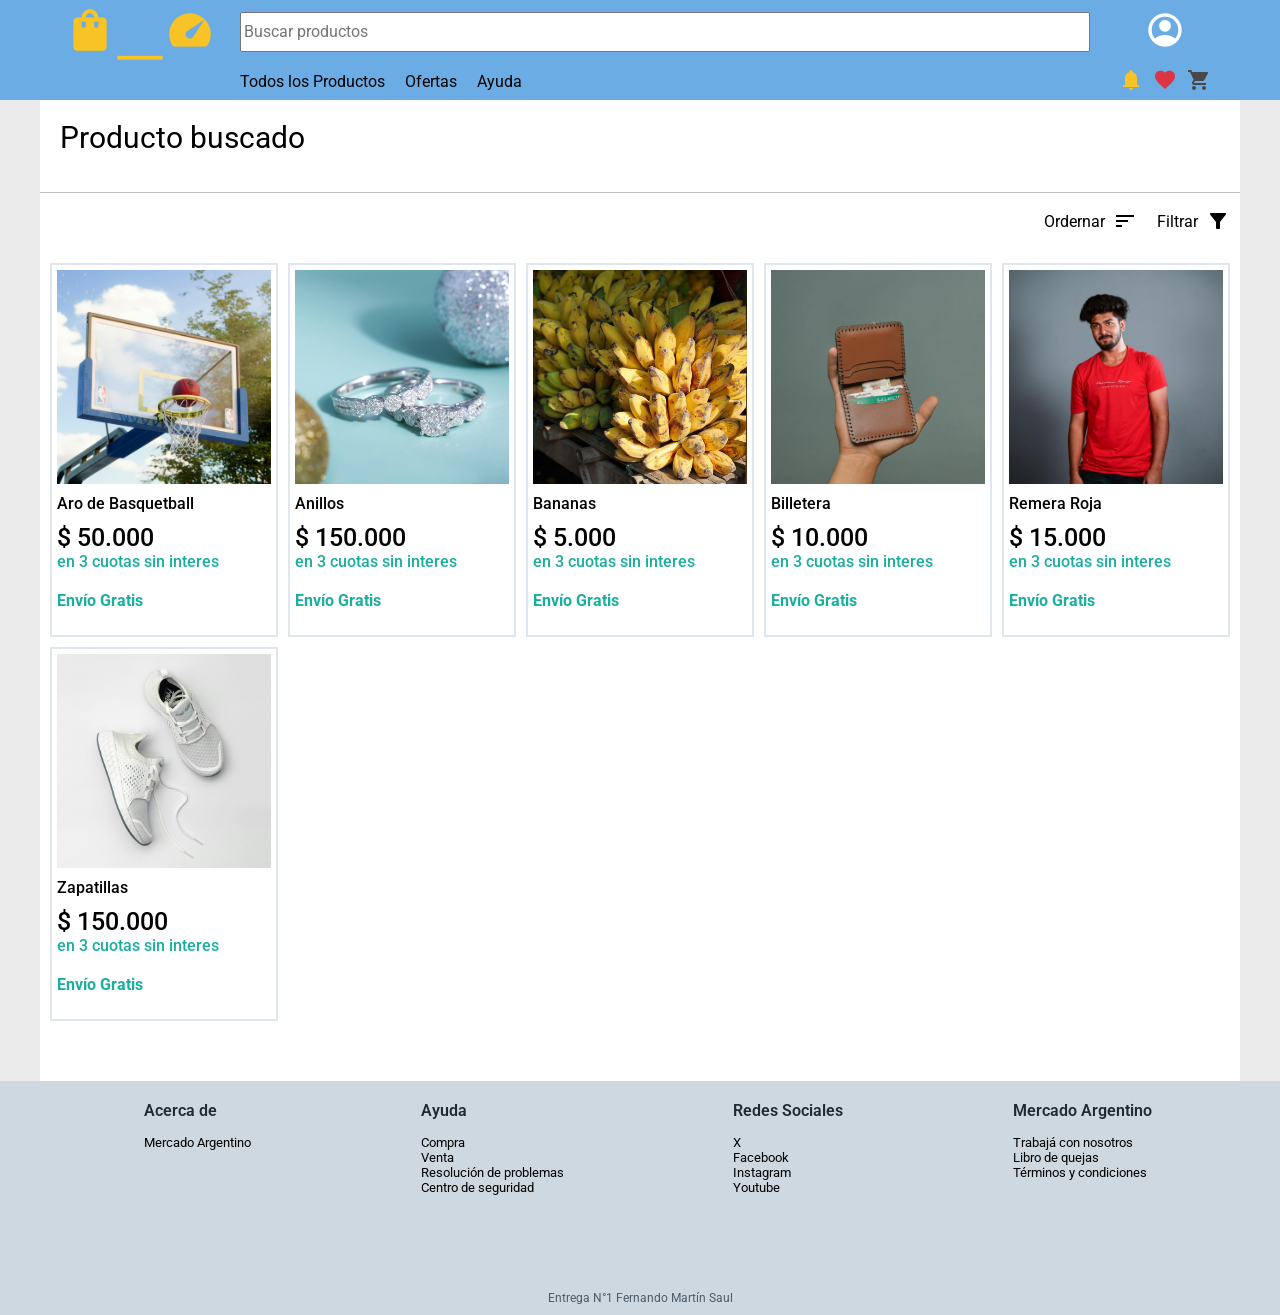
<file: index.html>
<!DOCTYPE html>
<html lang="es">

<head>
    <meta charset="UTF-8">
    <meta name="viewport" content="width=device-width, initial-scale=1.0">

    <!-- SEO BÁSICO -->
    <title>Mercado Argentino - Compra productos online con envío gratis</title>
    <meta name="description" content="Comprá productos online en Mercado Argentino: zapatillas, ropa, accesorios y más. Ofertas, cuotas sin interés y envío gratis en todo el país.">
    <meta name="keywords" content="tienda online, ecommerce, productos, ofertas, Mercado Argentino, comprar online Argentina">
    <meta name="author" content="Fernando Martín Saul">
    <meta name="robots" content="index, follow">

    <link rel="stylesheet"
        href="https://fonts.googleapis.com/css2?family=Material+Symbols+Outlined:opsz,wght,FILL,GRAD@20..48,100..700,0..1,-50..200" />
    <link rel="preconnect" href="https://fonts.googleapis.com">
    <link rel="preconnect" href="https://fonts.gstatic.com" crossorigin>
    <link href="https://fonts.googleapis.com/css2?family=Roboto:ital,wght@0,100..900;1,100..900&display=swap"
        rel="stylesheet">
    <link rel="stylesheet" href="https://cdn.jsdelivr.net/npm/bootstrap@5.3.8/dist/css/bootstrap.min.css">
    <link rel="stylesheet" href="css/estilos-entrega-1.css">

</head>

<body>
    <!-------------------- HEADER -------------------->
    <header>
        <nav class="navegador">
            <div class="contenedor-logo">
                <a class="a-activo" href="index.html">
                    <span class="nav-logo material-symbols-outlined">
                        shopping_bag_speed
                    </span>
                </a>
            </div>

            <div class="nav-contenedor-buscador">
                <input class="nav-buscador" type="text" placeholder="Buscar productos">
            </div>

            <div class="login-user">
                <a href="pages/login.html">
                    <span class="nav-usuario material-symbols-outlined">
                        account_circle
                    </span>
                </a>
            </div>

            <div class="nav-titulo-h1">
                <h1>Mercado Argentino</h1>
            </div>

            <div class="nav-opciones">
                <ul>
                    <li><a class="nav-a" href="index.html">Todos los Productos</a></li>
                    <li><a class="nav-a" href="pages/ofertas.html">Ofertas</a></li>
                    <li><a class="nav-a" href="pages/ayuda.html">Ayuda</a></li>
                </ul>
            </div>

            <div class="nav-funciones">
                <a href="pages/notificaciones.html" class="nav-notificaciones">
                    <span class="material-symbols-outlined">
                        notifications
                    </span>
                </a>
                <a href="pages/favoritos.html" class="nav-favoritos">
                    <span class="material-symbols-outlined">
                        favorite
                    </span>
                </a>
                <a class="a-activo" href="pages/carrito.html">
                    <span class="nav-carrito material-symbols-outlined">
                        shopping_cart
                    </span>
                </a>
            </div>
        </nav>
    </header>

    <!-------------------- MAIN -------------------->
    <main>
        <h2 class="main-h2">Producto buscado</h2>
        <hr>

        <div class="main-contenedor-filtros">
            <div class="main-orden-filtro">
                <p>Ordernar <span class="aling-icons material-symbols-outlined">sort</span></p>
                <p>Filtrar <span class="aling-icons material-symbols-outlined">filter_alt</span></p>
            </div>
        </div>

        <div class="contenedor-main-cards">
            <article class="main-cards">
                <a class="a-card-activa" href="pages/producto.html">
                    <img class="img-card" src="img/aro.jpg" alt="Aro de Basquetball">
                    <h3 class="titulo-card">Aro de Basquetball</h3>
                    <div class="precio-card">$ 50.000</div>
                    <div class="cuotas-card">en 3 cuotas sin interes</div>
                    <div class="envio-card">Envío Gratis</div>
                </a>
            </article>

            <article class="main-cards">
                <a class="a-card-activa" href="pages/producto.html">
                    <img class="img-card" src="img/anillos.jpg" alt="Anillos">
                    <h3 class="titulo-card">Anillos</h3>
                    <div class="precio-card">$ 150.000</div>
                    <div class="cuotas-card">en 3 cuotas sin interes</div>
                    <div class="envio-card">Envío Gratis</div>
                </a>
            </article>

            <article class="main-cards">
                <a class="a-card-activa" href="pages/producto.html">
                    <img class="img-card" src="img/bananas.jpg" alt="Bananas">
                    <h3 class="titulo-card">Bananas</h3>
                    <div class="precio-card">$ 5.000</div>
                    <div class="cuotas-card">en 3 cuotas sin interes</div>
                    <div class="envio-card">Envío Gratis</div>
                </a>
            </article>

            <article class="main-cards">
                <a class="a-card-activa" href="pages/producto.html">
                    <img class="img-card" src="img/billetera.jpg" alt="Billetera">
                    <h3 class="titulo-card">Billetera</h3>
                    <div class="precio-card">$ 10.000</div>
                    <div class="cuotas-card">en 3 cuotas sin interes</div>
                    <div class="envio-card">Envío Gratis</div>
                </a>
            </article>

            <article class="main-cards">
                <a class="a-card-activa" href="pages/producto.html">
                    <img class="img-card" src="img/remera-roja.jpg" alt="Remera Roja">
                    <h3 class="titulo-card">Remera Roja</h3>
                    <div class="precio-card">$ 15.000</div>
                    <div class="cuotas-card">en 3 cuotas sin interes</div>
                    <div class="envio-card">Envío Gratis</div>
                </a>
            </article>

            <article class="main-cards">
                <a class="a-card-activa" href="pages/producto.html">
                    <img class="img-card" src="img/zapatillas.jpg" alt="Zapatillas">
                    <h3 class="titulo-card">Zapatillas</h3>
                    <div class="precio-card">$ 150.000</div>
                    <div class="cuotas-card">en 3 cuotas sin interes</div>
                    <div class="envio-card">Envío Gratis</div>
                </a>
            </article>
        </div>
    </main>

    <!-------------------- FOOTER -------------------->
    <footer>
        <div class="pie-de-pagina">
            <div>
                <h3>Acerca de</h3>
                <ul>
                    <li><a href="pages/acerca-de.html">Mercado Argentino</a></li>
                </ul>
            </div>

            <div>
                <h3>Ayuda</h3>
                <ul>
                    <li><a href="pages/ayuda.html">Compra</a></li>
                    <li><a href="pages/ayuda.html">Venta</a></li>
                    <li><a href="pages/ayuda.html">Resolución de problemas</a></li>
                    <li><a href="pages/ayuda.html">Centro de seguridad</a></li>
                </ul>
            </div>

            <div>
                <h3>Redes Sociales</h3>
                <ul>
                    <li><a href="https://x.com" target="_blank" rel="noopener noreferrer">X</a></li>
                    <li><a href="https://www.facebook.com" target="_blank" rel="noopener noreferrer">Facebook</a></li>
                    <li><a href="https://www.instagram.com" target="_blank" rel="noopener noreferrer">Instagram</a></li>
                    <li><a href="https://www.youtube.com" target="_blank" rel="noopener noreferrer">Youtube</a></li>
                </ul>
            </div>

            <div>
                <h3>Mercado Argentino</h3>
                <ul>
                    <li><a href="pages/trabaja-con-nosotros.html">Trabajá con nosotros</a></li>
                    <li><a href="pages/libro-de-quejas.html">Libro de quejas</a></li>
                    <li><a href="pages/terminos-y-condiciones.html">Términos y condiciones</a></li>
                </ul>
            </div>
        </div>

        <div class="footer-nombre">Entrega N°1 Fernando Martín Saul</div>
    </footer>

    <nav class="menu-mobile">
        <a href="index.html" class="menu-mobile-item">
            <span class="material-symbols-outlined">home</span>
            <span class="menu-mobile-texto">Inicio</span>
        </a>

        <a href="pages/favoritos.html" class="menu-mobile-item">
            <span class="material-symbols-outlined">favorite</span>
            <span class="menu-mobile-texto">Favoritos</span>
        </a>

        <a href="pages/carrito.html" class="menu-mobile-item">
            <span class="material-symbols-outlined">shopping_cart</span>
            <span class="menu-mobile-texto">Carrito</span>
        </a>

        <a href="pages/ofertas.html" class="menu-mobile-item">
            <span class="material-symbols-outlined">sell</span>
            <span class="menu-mobile-texto">Ofertas</span>
        </a>

        <a class="menu-mobile-item" data-bs-toggle="offcanvas" href="#menuMas">
            <span class="material-symbols-outlined">menu</span>
            <span class="menu-mobile-texto">Más</span>
        </a>
    </nav>

    <div class="offcanvas offcanvas-end" tabindex="-1" id="menuMas">
        <div class="offcanvas-header">
            <h5 class="offcanvas-title">Menú</h5>
            <button type="button" class="btn-close" data-bs-dismiss="offcanvas"></button>
        </div>

        <div class="offcanvas-body">
            <nav class="menu-mas-links">
                <a href="pages/login.html" class="menu-mas-link">
                    <span class="material-symbols-outlined">account_circle</span>
                    Iniciar sesión
                </a>
            </nav>
        </div>
    </div>

    <script src="https://cdn.jsdelivr.net/npm/bootstrap@5.3.8/dist/js/bootstrap.bundle.min.js"></script>
</body>

</html>
</file>
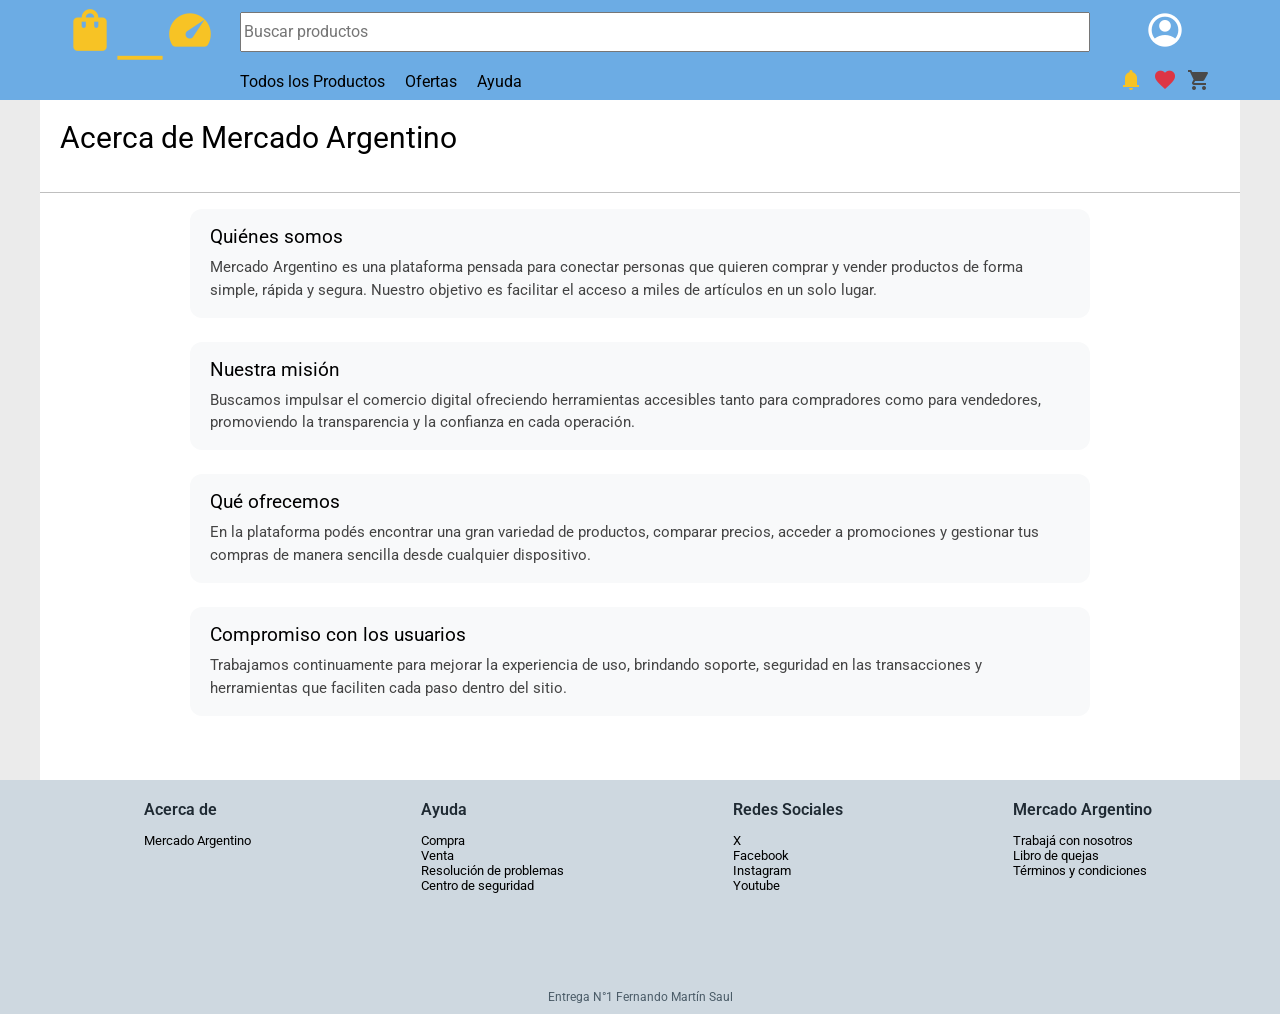
<file: pages/acerca-de.html>
<!DOCTYPE html>
<html lang="es">

<head>
    <meta charset="UTF-8">
    <meta name="viewport" content="width=device-width, initial-scale=1.0">

    <!-- SEO BÁSICO -->
    <title>Acerca de Mercado Argentino - Quiénes somos</title>
    <meta name="description" content="Conocé Mercado Argentino, una plataforma para comprar y vender productos de forma simple, rápida y segura en Argentina.">
    <meta name="keywords" content="mercado argentino, ecommerce argentina, quienes somos, tienda online">
    <meta name="author" content="Fernando Martín Saul">
    <meta name="robots" content="index, follow">

    <link rel="stylesheet"
        href="https://fonts.googleapis.com/css2?family=Material+Symbols+Outlined:opsz,wght,FILL,GRAD@20..48,100..700,0..1,-50..200" />
    <link rel="preconnect" href="https://fonts.googleapis.com">
    <link rel="preconnect" href="https://fonts.gstatic.com" crossorigin>
    <link href="https://fonts.googleapis.com/css2?family=Roboto:ital,wght@0,100..900;1,100..900&display=swap"
        rel="stylesheet">
    <link rel="stylesheet" href="https://cdn.jsdelivr.net/npm/bootstrap@5.3.8/dist/css/bootstrap.min.css">
    <link rel="stylesheet" href="../css/estilos-entrega-1.css">
</head>

<body>
    <!-------------------- HEADER -------------------->
    <header>
        <nav class="navegador">
            <!-- LOGO -->
            <div class="contenedor-logo">
                <a class="a-activo" href="../index.html">
                    <span class="nav-logo material-symbols-outlined">
                        shopping_bag_speed
                    </span>
                </a>
            </div>
            <!-- BUSCADOR -->
            <div class="nav-contenedor-buscador">
                <input class="nav-buscador" type="text" placeholder="Buscar productos">
            </div>
            <!-- LOGIN USER -->
            <div class="login-user">
                <a href="login.html">
                    <span class="nav-usuario material-symbols-outlined">
                        account_circle
                    </span>
                </a>
            </div>
            <!-- TITULO H1 OCULTO PERO SIRVE PARA LAS BUSQUEDAS -->
            <div class="nav-titulo-h1">
                <h1>Acerca de Mercado Argentino</h1>
            </div>
            <!-- OPCIONES -->
            <div class="nav-opciones">
                <ul>
                    <li><a class="nav-a" href="../index.html">Todos los Productos</a></li>
                    <li><a class="nav-a" href="ofertas.html">Ofertas</a></li>
                    <li><a class="nav-a" href="ayuda.html">Ayuda</a></li>
                </ul>
            </div>
            <!-- NOTIFICACIONES, FAVORITOS Y CARRITO -->
            <div class="nav-funciones">
                <a href="notificaciones.html" class="nav-notificaciones">
                    <span class="material-symbols-outlined">
                        notifications
                    </span>
                </a>
                <a href="favoritos.html" class="nav-favoritos">
                    <span class="material-symbols-outlined">
                        favorite
                    </span>
                </a>
                <a class="a-activo" href="carrito.html">
                    <span class="nav-carrito material-symbols-outlined">
                        shopping_cart
                    </span>
                </a>
            </div>
        </nav>
    </header>

    <!-------------------- MAIN -------------------->
    <main>
        <h2 class="main-h2">Acerca de Mercado Argentino</h2>
        <hr>

        <section class="ayuda-seccion">
            <h3>Quiénes somos</h3>
            <p>
                Mercado Argentino es una plataforma pensada para conectar personas que quieren
                comprar y vender productos de forma simple, rápida y segura.
                Nuestro objetivo es facilitar el acceso a miles de artículos en un solo lugar.
            </p>
        </section>

        <section class="ayuda-seccion">
            <h3>Nuestra misión</h3>
            <p>
                Buscamos impulsar el comercio digital ofreciendo herramientas accesibles
                tanto para compradores como para vendedores, promoviendo la transparencia
                y la confianza en cada operación.
            </p>
        </section>

        <section class="ayuda-seccion">
            <h3>Qué ofrecemos</h3>
            <p>
                En la plataforma podés encontrar una gran variedad de productos,
                comparar precios, acceder a promociones y gestionar tus compras
                de manera sencilla desde cualquier dispositivo.
            </p>
        </section>

        <section class="ayuda-seccion">
            <h3>Compromiso con los usuarios</h3>
            <p>
                Trabajamos continuamente para mejorar la experiencia de uso,
                brindando soporte, seguridad en las transacciones y herramientas
                que faciliten cada paso dentro del sitio.
            </p>
        </section>
    </main>

    <!-------------------- FOOTER -------------------->
    <footer>
        <div class="pie-de-pagina">
            <div>
                <h3>Acerca de</h3>
                <ul>
                    <li><a href="acerca-de.html">Mercado Argentino</a></li>
                </ul>
            </div>
            <div>
                <h3>Ayuda</h3>
                <ul>
                    <li><a href="ayuda.html">Compra</a></li>
                    <li><a href="ayuda.html">Venta</a></li>
                    <li><a href="ayuda.html">Resolución de problemas</a></li>
                    <li><a href="ayuda.html">Centro de seguridad</a></li>
                </ul>
            </div>
            <div>
                <h3>Redes Sociales</h3>
                <ul>
                    <li><a href="https://x.com" target="_blank" rel="noopener noreferrer">X</a></li>
                    <li><a href="https://www.facebook.com" target="_blank" rel="noopener noreferrer">Facebook</a></li>
                    <li><a href="https://www.instagram.com" target="_blank" rel="noopener noreferrer">Instagram</a></li>
                    <li><a href="https://www.youtube.com" target="_blank" rel="noopener noreferrer">Youtube</a></li>
                </ul>
            </div>
            <div>
                <h3>Mercado Argentino</h3>
                <ul>
                    <li><a href="trabaja-con-nosotros.html">Trabajá con nosotros</a></li>
                    <li><a href="libro-de-quejas.html">Libro de quejas</a></li>
                    <li><a href="terminos-y-condiciones.html">Términos y condiciones</a></li>
                </ul>
            </div>
        </div>
        <div class="footer-nombre">Entrega N°1 Fernando Martín Saul</div>
    </footer>

    <script src="https://cdn.jsdelivr.net/npm/bootstrap@5.3.8/dist/js/bootstrap.bundle.min.js"></script>
</body>

</html>
</file>
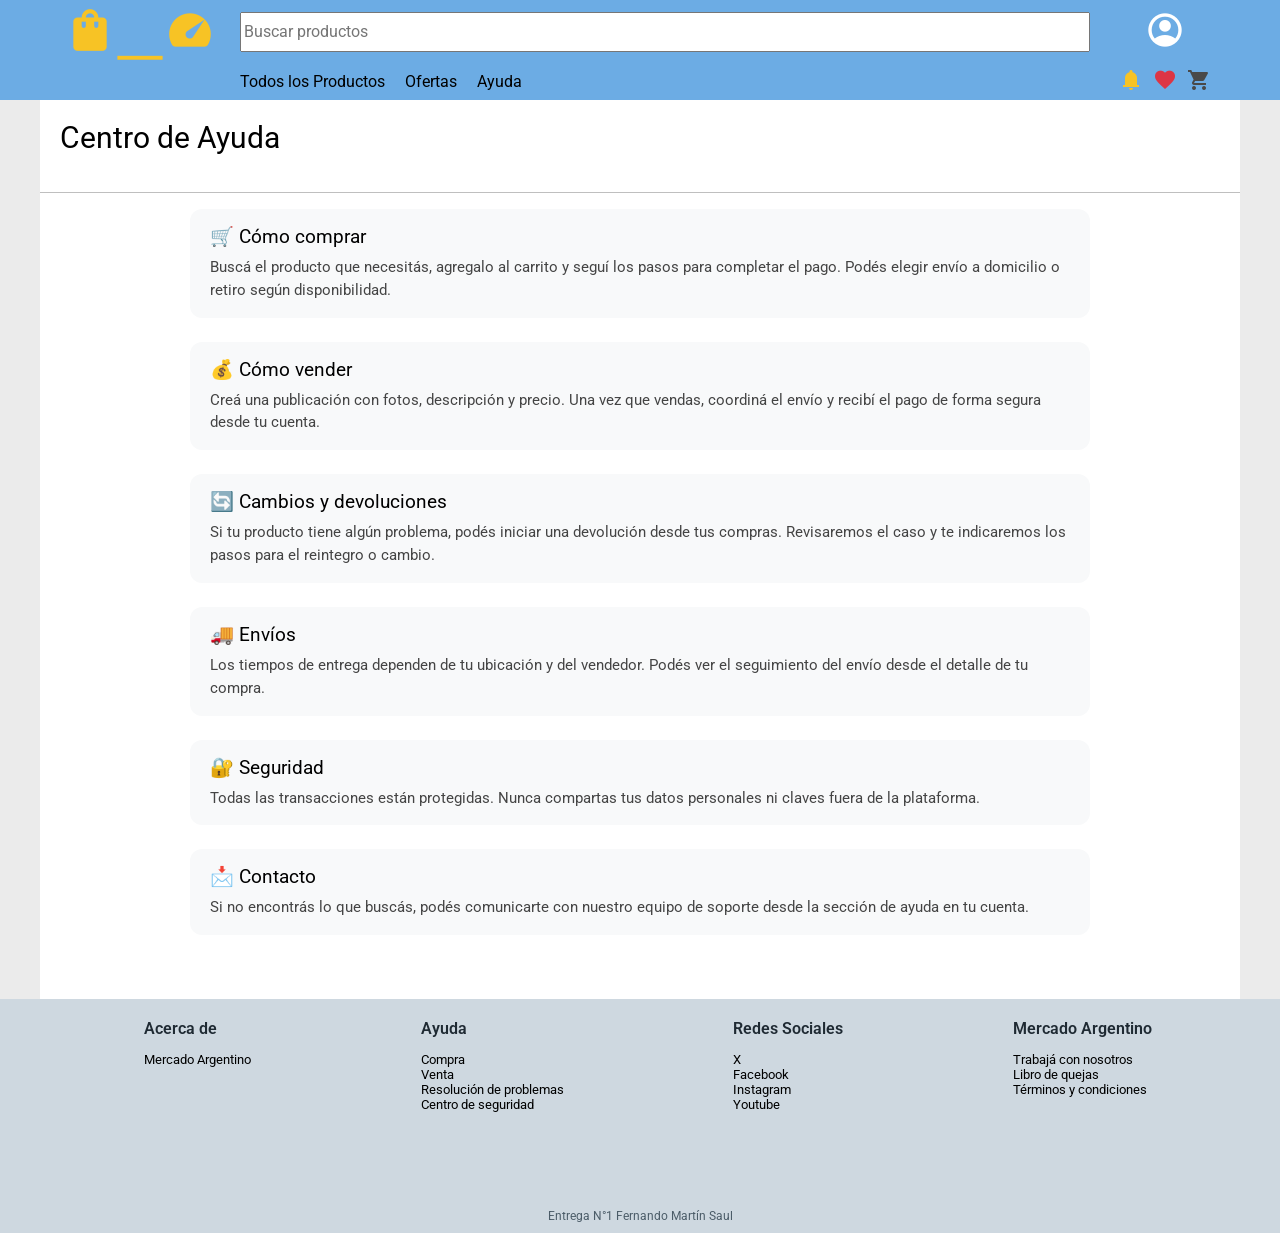
<file: pages/ayuda.html>
<!DOCTYPE html>
<html lang="es">

<head>
    <meta charset="UTF-8">
    <meta name="viewport" content="width=device-width, initial-scale=1.0">

    <!-- SEO BÁSICO -->
    <title>Ayuda Mercado Argentino - Centro de ayuda</title>
    <meta name="description" content="Encontrá ayuda sobre cómo comprar, vender, envíos, devoluciones y seguridad en Mercado Argentino.">
    <meta name="keywords" content="ayuda, comprar, vender, envios, devoluciones, mercado argentino">
    <meta name="author" content="Fernando Martín Saul">
    <meta name="robots" content="index, follow">

    <link rel="stylesheet"
        href="https://fonts.googleapis.com/css2?family=Material+Symbols+Outlined:opsz,wght,FILL,GRAD@20..48,100..700,0..1,-50..200" />
    <link rel="preconnect" href="https://fonts.googleapis.com">
    <link rel="preconnect" href="https://fonts.gstatic.com" crossorigin>
    <link href="https://fonts.googleapis.com/css2?family=Roboto:ital,wght@0,100..900;1,100..900&display=swap"
        rel="stylesheet">
    <link rel="stylesheet" href="https://cdn.jsdelivr.net/npm/bootstrap@5.3.8/dist/css/bootstrap.min.css">
    <link rel="stylesheet" href="../css/estilos-entrega-1.css">
</head>

<body>
    <!-------------------- HEADER -------------------->
    <header>
        <nav class="navegador">
            <!-- LOGO -->
            <div class="contenedor-logo">
                <a class="a-activo" href="../index.html">
                    <span class="nav-logo material-symbols-outlined">
                        shopping_bag_speed
                    </span>
                </a>
            </div>
            <!-- BUSCADOR -->
            <div class="nav-contenedor-buscador">
                <input class="nav-buscador" type="text" placeholder="Buscar productos">
            </div>
            <!-- LOGIN USER -->
            <div class="login-user">
                <a href="login.html">
                    <span class="nav-usuario material-symbols-outlined">
                        account_circle
                    </span>
                </a>
            </div>
            <!-- TITULO H1 OCULTO PERO SIRVE PARA LAS BUSQUEDAS -->
            <div class="nav-titulo-h1">
                <h1>Ayuda Mercado Argentino</h1>
            </div>
            <!-- OPCIONES -->
            <div class="nav-opciones">
                <ul>
                    <li><a class="nav-a" href="../index.html">Todos los Productos</a></li>
                    <li><a class="nav-a" href="ofertas.html">Ofertas</a></li>
                    <li><a class="nav-a" href="ayuda.html">Ayuda</a></li>
                </ul>
            </div>
            <!-- NOTIFICACIONES, FAVORITOS Y CARRITO -->
            <div class="nav-funciones">
                <a href="notificaciones.html" class="nav-notificaciones">
                    <span class="material-symbols-outlined">
                        notifications
                    </span>
                </a>
                <a href="favoritos.html" class="nav-favoritos">
                    <span class="material-symbols-outlined">
                        favorite
                    </span>
                </a>
                <a class="a-activo" href="carrito.html">
                    <span class="nav-carrito material-symbols-outlined">
                        shopping_cart
                    </span>
                </a>
            </div>
        </nav>
    </header>

    <!-------------------- MAIN -------------------->
    <main>
        <h2 class="main-h2">Centro de Ayuda</h2>
        <hr>

        <section class="ayuda-seccion">
            <h3>🛒 Cómo comprar</h3>
            <p>
                Buscá el producto que necesitás, agregalo al carrito y seguí los pasos para completar el pago.
                Podés elegir envío a domicilio o retiro según disponibilidad.
            </p>
        </section>

        <section class="ayuda-seccion">
            <h3>💰 Cómo vender</h3>
            <p>
                Creá una publicación con fotos, descripción y precio. Una vez que vendas,
                coordiná el envío y recibí el pago de forma segura desde tu cuenta.
            </p>
        </section>

        <section class="ayuda-seccion">
            <h3>🔄 Cambios y devoluciones</h3>
            <p>
                Si tu producto tiene algún problema, podés iniciar una devolución desde tus compras.
                Revisaremos el caso y te indicaremos los pasos para el reintegro o cambio.
            </p>
        </section>

        <section class="ayuda-seccion">
            <h3>🚚 Envíos</h3>
            <p>
                Los tiempos de entrega dependen de tu ubicación y del vendedor.
                Podés ver el seguimiento del envío desde el detalle de tu compra.
            </p>
        </section>

        <section class="ayuda-seccion">
            <h3>🔐 Seguridad</h3>
            <p>
                Todas las transacciones están protegidas. Nunca compartas tus datos personales
                ni claves fuera de la plataforma.
            </p>
        </section>

        <section class="ayuda-seccion">
            <h3>📩 Contacto</h3>
            <p>
                Si no encontrás lo que buscás, podés comunicarte con nuestro equipo de soporte
                desde la sección de ayuda en tu cuenta.
            </p>
        </section>
    </main>

    <!-------------------- FOOTER -------------------->
    <footer>
        <div class="pie-de-pagina">
            <div>
                <h3>Acerca de</h3>
                <ul>
                    <li><a href="acerca-de.html">Mercado Argentino</a></li>
                </ul>
            </div>
            <div>
                <h3>Ayuda</h3>
                <ul>
                    <li><a href="ayuda.html">Compra</a></li>
                    <li><a href="ayuda.html">Venta</a></li>
                    <li><a href="ayuda.html">Resolución de problemas</a></li>
                    <li><a href="ayuda.html">Centro de seguridad</a></li>
                </ul>
            </div>
            <div>
                <h3>Redes Sociales</h3>
                <ul>
                    <li><a href="https://x.com" target="_blank" rel="noopener noreferrer">X</a></li>
                    <li><a href="https://www.facebook.com" target="_blank" rel="noopener noreferrer">Facebook</a></li>
                    <li><a href="https://www.instagram.com" target="_blank" rel="noopener noreferrer">Instagram</a></li>
                    <li><a href="https://www.youtube.com" target="_blank" rel="noopener noreferrer">Youtube</a></li>
                </ul>
            </div>
            <div>
                <h3>Mercado Argentino</h3>
                <ul>
                    <li><a href="trabaja-con-nosotros.html">Trabajá con nosotros</a></li>
                    <li><a href="libro-de-quejas.html">Libro de quejas</a></li>
                    <li><a href="terminos-y-condiciones.html">Términos y condiciones</a></li>
                </ul>
            </div>
        </div>
        <div class="footer-nombre">Entrega N°1 Fernando Martín Saul</div>
    </footer>

    <script src="https://cdn.jsdelivr.net/npm/bootstrap@5.3.8/dist/js/bootstrap.bundle.min.js"></script>
</body>

</html>
</file>
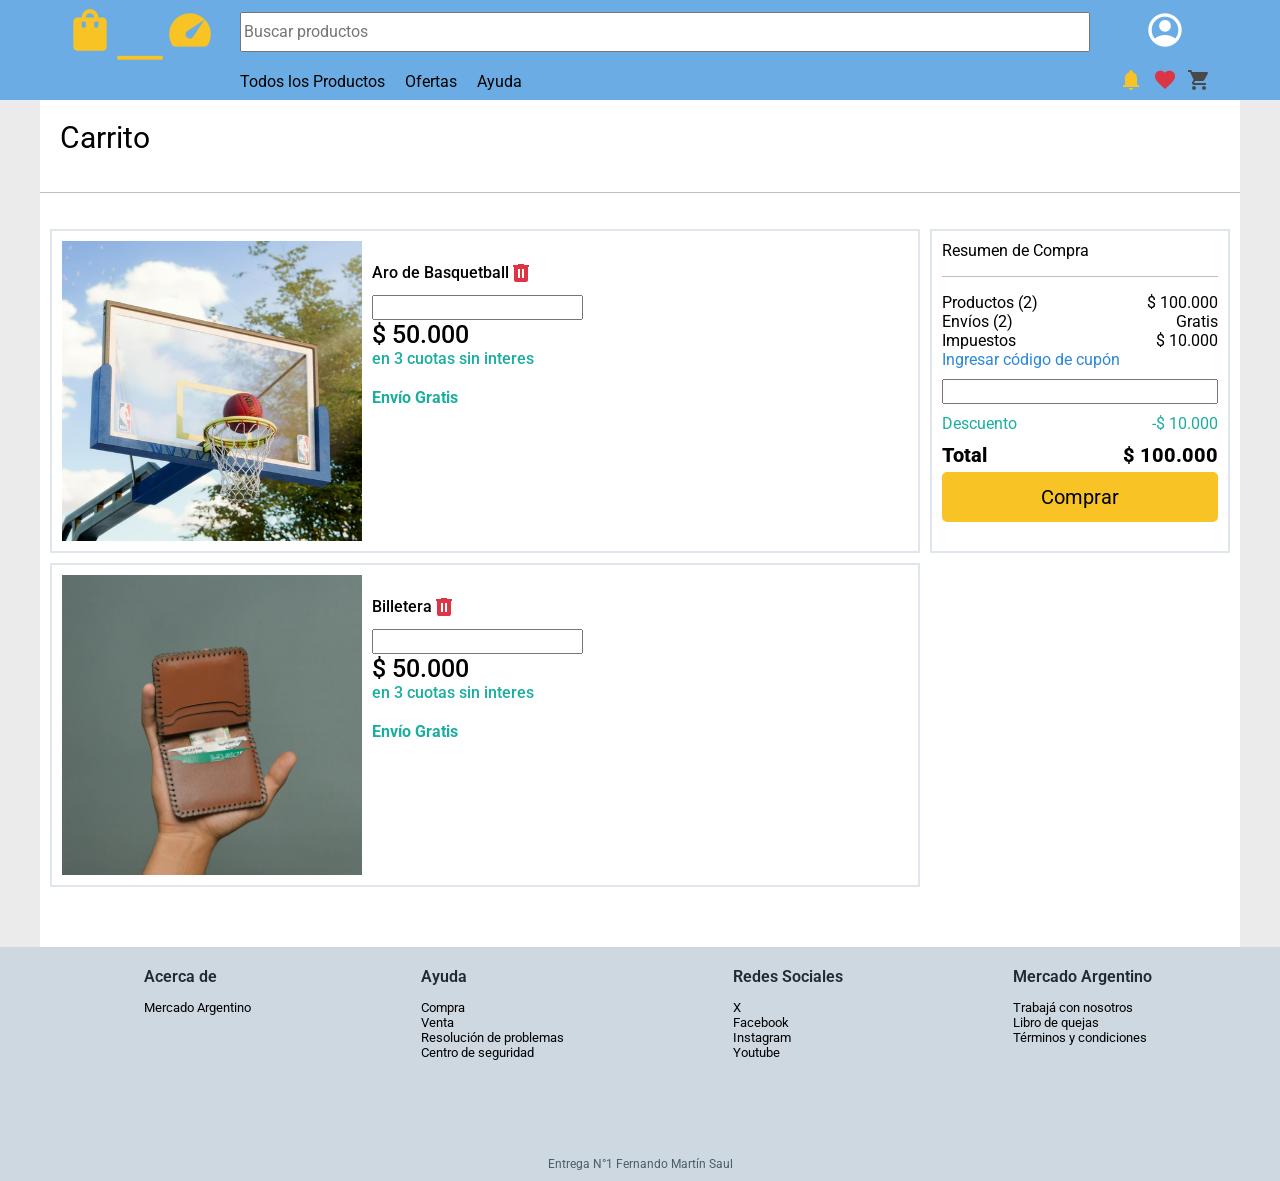
<file: pages/carrito.html>
<!DOCTYPE html>
<html lang="es">

<head>
    <meta charset="UTF-8">
    <meta name="viewport" content="width=device-width, initial-scale=1.0">

    <!-- SEO BÁSICO -->
    <title>Carrito Mercado Argentino - Revisá tus productos</title>
    <meta name="description" content="Revisá los productos en tu carrito de Mercado Argentino antes de finalizar la compra. Consultá precios, envíos y el total a pagar.">
    <meta name="keywords" content="carrito, compra online, ecommerce, mercado argentino, productos">
    <meta name="author" content="Fernando Martín Saul">
    <meta name="robots" content="index, follow">

    <link rel="stylesheet"
        href="https://fonts.googleapis.com/css2?family=Material+Symbols+Outlined:opsz,wght,FILL,GRAD@20..48,100..700,0..1,-50..200" />
    <link rel="preconnect" href="https://fonts.googleapis.com">
    <link rel="preconnect" href="https://fonts.gstatic.com" crossorigin>
    <link href="https://fonts.googleapis.com/css2?family=Roboto:ital,wght@0,100..900;1,100..900&display=swap"
        rel="stylesheet">
    <link rel="stylesheet" href="https://cdn.jsdelivr.net/npm/bootstrap@5.3.8/dist/css/bootstrap.min.css">
    <link rel="stylesheet" href="../css/estilos-entrega-1.css">
</head>

<body>
    <!-------------------- HEADER -------------------->
    <header>
        <nav class="navegador">
            <!-- LOGO -->
            <div class="contenedor-logo">
                <a class="a-activo" href="../index.html">
                    <span class="nav-logo material-symbols-outlined">
                        shopping_bag_speed
                    </span>
                </a>
            </div>
            <!-- BUSCADOR -->
            <div class="nav-contenedor-buscador">
                <input class="nav-buscador" type="text" placeholder="Buscar productos">
            </div>
            <!-- LOGIN USER -->
            <div class="login-user">
                <a href="login.html">
                    <span class="nav-usuario material-symbols-outlined">
                        account_circle
                    </span>
                </a>
            </div>
            <!-- TITULO H1 OCULTO PERO SIRVE PARA LAS BUSQUEDAS -->
            <div class="nav-titulo-h1">
                <h1>Carrito Mercado Argentino</h1>
            </div>
            <!-- OPCIONES -->
            <div class="nav-opciones">
                <ul>
                    <li><a class="nav-a" href="../index.html">Todos los Productos</a></li>
                    <li><a class="nav-a" href="ofertas.html">Ofertas</a></li>
                    <li><a class="nav-a" href="ayuda.html">Ayuda</a></li>
                </ul>
            </div>
            <!-- NOTIFICACIONES, FAVORITOS Y CARRITO -->
            <div class="nav-funciones">
                <a href="notificaciones.html" class="nav-notificaciones">
                    <span class="material-symbols-outlined">
                        notifications
                    </span>
                </a>
                <a href="favoritos.html" class="nav-favoritos">
                    <span class="material-symbols-outlined">
                        favorite
                    </span>
                </a>
                <a class="a-activo" href="carrito.html">
                    <span class="nav-carrito material-symbols-outlined">
                        shopping_cart
                    </span>
                </a>
            </div>
        </nav>
    </header>

    <!-------------------- MAIN -------------------->
    <main>
        <h2 class="main-h2">Carrito</h2>
        <hr>
        <div class="contenedor-carrito">
            <section>
                <div class="carrito-card">
                    <a href="../pages/producto.html">
                        <img class="img-carrito" src="../img/aro.jpg" alt="Aro de Basquetball">
                    </a>
                    <div class="datos-producto-carrito">
                        <h3 class="titulo-card">
                            Aro de Basquetball
                            <span class="icon-delete material-symbols-outlined">
                                delete
                            </span>
                        </h3>
                        <input type="number" name="" id="">
                        <div class="precio-card">$ 50.000</div>
                        <div class="cuotas-card">en 3 cuotas sin interes</div>
                        <div class="envio-card">Envío Gratis</div>
                    </div>
                </div>

                <div class="carrito-card">
                    <a href="../pages/producto.html">
                        <img class="img-carrito" src="../img/billetera.jpg" alt="Billetera">
                    </a>
                    <div class="datos-producto-carrito">
                        <h3 class="titulo-card">
                            Billetera
                            <span class="icon-delete material-symbols-outlined">
                                delete
                            </span>
                        </h3>
                        <input type="number" name="" id="">
                        <div class="precio-card">$ 50.000</div>
                        <div class="cuotas-card">en 3 cuotas sin interes</div>
                        <div class="envio-card">Envío Gratis</div>
                    </div>
                </div>

            </section>

            <section class="resumen-compra">
                <h3>Resumen de Compra</h3>
                <hr>
                <div class="carrito-gastos">
                    <div class="gasto-productos">
                        <div>Productos (2)</div>
                        <div>$ 100.000</div>
                    </div>
                    <div class="gasto-envios">
                        <div>Envíos (2)</div>
                        <div>Gratis</div>
                    </div>
                    <div class="gasto-impuestos">
                        <div>Impuestos</div>
                        <div>$ 10.000</div>
                    </div>
                </div>
                
                <div class="carrito-cupon">
                    <div class="carrito-cupon-texto">Ingresar código de cupón</div>
                    <input type="text">
                    <div class="descuento-cupon">
                        <div>Descuento</div>
                        <div>-$ 10.000</div>
                    </div>
                    <div class="carrito-total">
                        <div>Total</div>
                        <div>$ 100.000</div>
                    </div>
                </div>

                <button type="button" class="btn-comprar btn btn-warning">Comprar</button>
            </section>
        </div>
    </main>

    <!-------------------- FOOTER -------------------->
    <footer>
        <div class="pie-de-pagina">
            <div>
                <h3>Acerca de</h3>
                <ul>
                    <li><a href="acerca-de.html">Mercado Argentino</a></li>
                </ul>
            </div>
            <div>
                <h3>Ayuda</h3>
                <ul>
                    <li><a href="ayuda.html">Compra</a></li>
                    <li><a href="ayuda.html">Venta</a></li>
                    <li><a href="ayuda.html">Resolución de problemas</a></li>
                    <li><a href="ayuda.html">Centro de seguridad</a></li>
                </ul>
            </div>
            <div>
                <h3>Redes Sociales</h3>
                <ul>
                    <li><a href="https://x.com" target="_blank" rel="noopener noreferrer">X</a></li>
                    <li><a href="https://www.facebook.com" target="_blank" rel="noopener noreferrer">Facebook</a></li>
                    <li><a href="https://www.instagram.com" target="_blank" rel="noopener noreferrer">Instagram</a></li>
                    <li><a href="https://www.youtube.com" target="_blank" rel="noopener noreferrer">Youtube</a></li>
                </ul>
            </div>
            <div>
                <h3>Mercado Argentino</h3>
                <ul>
                    <li><a href="trabaja-con-nosotros.html">Trabajá con nosotros</a></li>
                    <li><a href="libro-de-quejas.html">Libro de quejas</a></li>
                    <li><a href="terminos-y-condiciones.html">Términos y condiciones</a></li>
                </ul>
            </div>
        </div>
        <div class="footer-nombre">Entrega N°1 Fernando Martín Saul</div>
    </footer>

    <script src="https://cdn.jsdelivr.net/npm/bootstrap@5.3.8/dist/js/bootstrap.bundle.min.js"></script>
</body>

</html>
</file>
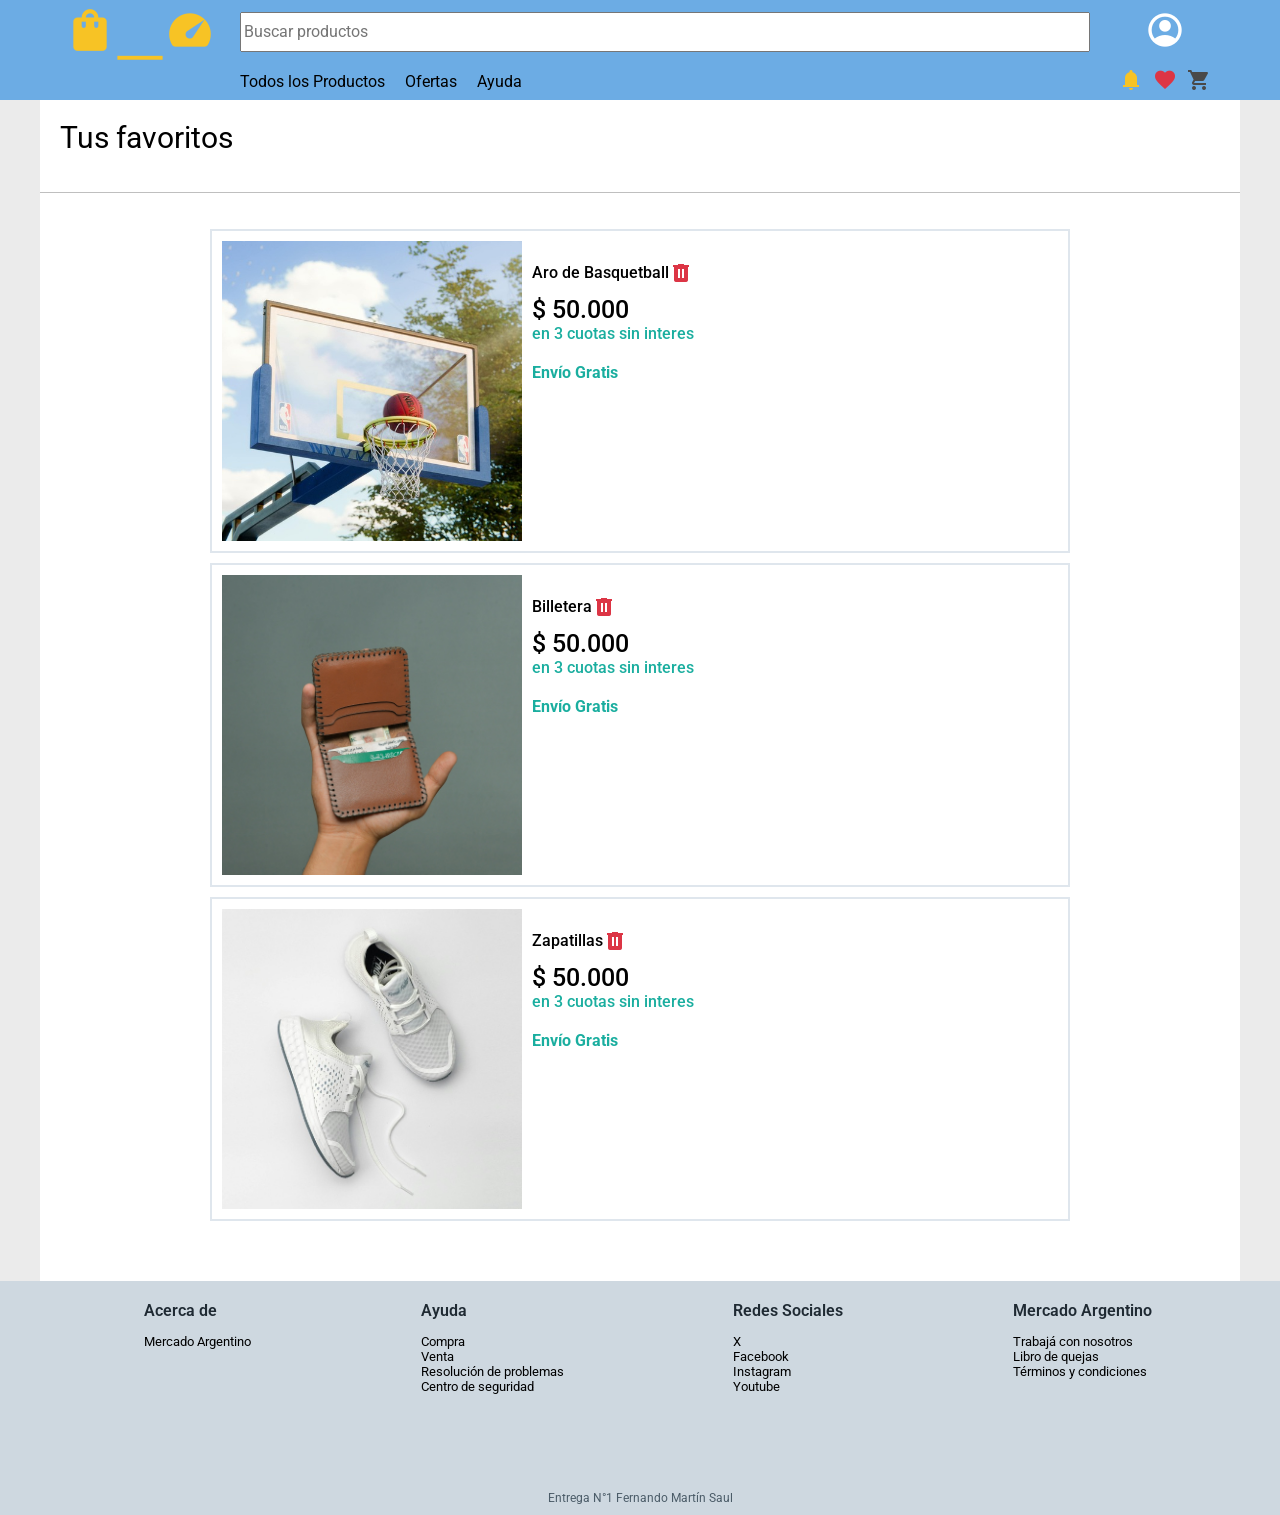
<file: pages/favoritos.html>
<!DOCTYPE html>
<html lang="es">

<head>
    <meta charset="UTF-8">
    <meta name="viewport" content="width=device-width, initial-scale=1.0">

    <!-- SEO BÁSICO -->
    <title>Favoritos Mercado Argentino - Tus productos guardados</title>
    <meta name="description" content="Revisá tus productos favoritos en Mercado Argentino. Guardá artículos y accedé fácilmente para comprarlos más tarde.">
    <meta name="keywords" content="favoritos, productos guardados, ecommerce, mercado argentino, compras">
    <meta name="author" content="Fernando Martín Saul">
    <meta name="robots" content="index, follow">

    <link rel="stylesheet"
        href="https://fonts.googleapis.com/css2?family=Material+Symbols+Outlined:opsz,wght,FILL,GRAD@20..48,100..700,0..1,-50..200" />
    <link rel="preconnect" href="https://fonts.googleapis.com">
    <link rel="preconnect" href="https://fonts.gstatic.com" crossorigin>
    <link href="https://fonts.googleapis.com/css2?family=Roboto:ital,wght@0,100..900;1,100..900&display=swap"
        rel="stylesheet">
    <link rel="stylesheet" href="https://cdn.jsdelivr.net/npm/bootstrap@5.3.8/dist/css/bootstrap.min.css">
    <link rel="stylesheet" href="../css/estilos-entrega-1.css">
</head>

<body>
    <!-------------------- HEADER -------------------->
    <header>
        <nav class="navegador">
            <!-- LOGO -->
            <div class="contenedor-logo">
                <a class="a-activo" href="../index.html">
                    <span class="nav-logo material-symbols-outlined">
                        shopping_bag_speed
                    </span>
                </a>
            </div>
            <!-- BUSCADOR -->
            <div class="nav-contenedor-buscador">
                <input class="nav-buscador" type="text" placeholder="Buscar productos">
            </div>
            <!-- LOGIN USER -->
            <div class="login-user">
                <a href="login.html">
                    <span class="nav-usuario material-symbols-outlined">
                        account_circle
                    </span>
                </a>
            </div>
            <!-- TITULO H1 OCULTO PERO SIRVE PARA LAS BUSQUEDAS -->
            <div class="nav-titulo-h1">
                <h1>Favoritos Mercado Argentino</h1>
            </div>
            <!-- OPCIONES -->
            <div class="nav-opciones">
                <ul>
                    <li><a class="nav-a" href="../index.html">Todos los Productos</a></li>
                    <li><a class="nav-a" href="ofertas.html">Ofertas</a></li>
                    <li><a class="nav-a" href="ayuda.html">Ayuda</a></li>
                </ul>
            </div>
            <!-- NOTIFICACIONES, FAVORITOS Y CARRITO -->
            <div class="nav-funciones">
                <a href="notificaciones.html" class="nav-notificaciones">
                    <span class="material-symbols-outlined">
                        notifications
                    </span>
                </a>
                <a href="favoritos.html" class="nav-favoritos">
                    <span class="material-symbols-outlined">
                        favorite
                    </span>
                </a>
                <a class="a-activo" href="carrito.html">
                    <span class="nav-carrito material-symbols-outlined">
                        shopping_cart
                    </span>
                </a>
            </div>
        </nav>
    </header>

    <!-------------------- MAIN -------------------->
    <main>
        <h2 class="main-h2">Tus favoritos</h2>
        <hr>

        <div class="contenedor-favoritos">
            <section>

                <div class="carrito-card">
                    <a href="../pages/producto.html">
                        <img class="img-favoritos" src="../img/aro.jpg" alt="Aro de Basquetball">
                    </a>
                    <div class="datos-producto-carrito">
                        <h3 class="titulo-card">
                            Aro de Basquetball
                            <span class="material-symbols-outlined icon-delete">
                                delete
                            </span>
                        </h3>
                        <div class="precio-card">$ 50.000</div>
                        <div class="cuotas-card">en 3 cuotas sin interes</div>
                        <div class="envio-card">Envío Gratis</div>
                    </div>
                </div>

                <div class="carrito-card">
                    <a href="../pages/producto.html">
                        <img class="img-favoritos" src="../img/billetera.jpg" alt="Billetera">
                    </a>
                    <div class="datos-producto-carrito">
                        <h3 class="titulo-card">
                            Billetera
                            <span class="material-symbols-outlined icon-delete">
                                delete
                            </span>
                        </h3>
                        <div class="precio-card">$ 50.000</div>
                        <div class="cuotas-card">en 3 cuotas sin interes</div>
                        <div class="envio-card">Envío Gratis</div>
                    </div>
                </div>

                <div class="carrito-card">
                    <a href="../pages/producto.html">
                        <img class="img-favoritos" src="../img/zapatillas.jpg" alt="Zapatillas">
                    </a>
                    <div class="datos-producto-carrito">
                        <h3 class="titulo-card">
                            Zapatillas
                            <span class="material-symbols-outlined icon-delete">
                                delete
                            </span>
                        </h3>
                        <div class="precio-card">$ 50.000</div>
                        <div class="cuotas-card">en 3 cuotas sin interes</div>
                        <div class="envio-card">Envío Gratis</div>
                    </div>
                </div>

            </section>
        </div>
    </main>

    <!-------------------- FOOTER -------------------->
    <footer>
        <div class="pie-de-pagina">
            <div>
                <h3>Acerca de</h3>
                <ul>
                    <li><a href="acerca-de.html">Mercado Argentino</a></li>
                </ul>
            </div>
            <div>
                <h3>Ayuda</h3>
                <ul>
                    <li><a href="ayuda.html">Compra</a></li>
                    <li><a href="ayuda.html">Venta</a></li>
                    <li><a href="ayuda.html">Resolución de problemas</a></li>
                    <li><a href="ayuda.html">Centro de seguridad</a></li>
                </ul>
            </div>
            <div>
                <h3>Redes Sociales</h3>
                <ul>
                    <li><a href="https://x.com" target="_blank" rel="noopener noreferrer">X</a></li>
                    <li><a href="https://www.facebook.com" target="_blank" rel="noopener noreferrer">Facebook</a></li>
                    <li><a href="https://www.instagram.com" target="_blank" rel="noopener noreferrer">Instagram</a></li>
                    <li><a href="https://www.youtube.com" target="_blank" rel="noopener noreferrer">Youtube</a></li>
                </ul>
            </div>
            <div>
                <h3>Mercado Argentino</h3>
                <ul>
                    <li><a href="trabaja-con-nosotros.html">Trabajá con nosotros</a></li>
                    <li><a href="libro-de-quejas.html">Libro de quejas</a></li>
                    <li><a href="terminos-y-condiciones.html">Términos y condiciones</a></li>
                </ul>
            </div>
        </div>
        <div class="footer-nombre">Entrega N°1 Fernando Martín Saul</div>
    </footer>

    <!-------------------- NAV CELULAR FIJO -------------------->
    <nav class="menu-mobile">
        <a href="../index.html" class="menu-mobile-item">
            <span class="material-symbols-outlined">home</span>
            <span class="menu-mobile-texto">Inicio</span>
        </a>

        <a href="favoritos.html" class="menu-mobile-item">
            <span class="material-symbols-outlined">favorite</span>
            <span class="menu-mobile-texto">Favoritos</span>
        </a>

        <a href="carrito.html" class="menu-mobile-item">
            <span class="material-symbols-outlined">shopping_cart</span>
            <span class="menu-mobile-texto">Carrito</span>
        </a>

        <a href="ofertas.html" class="menu-mobile-item">
            <span class="material-symbols-outlined">sell</span>
            <span class="menu-mobile-texto">Ofertas</span>
        </a>

        <a class="menu-mobile-item" data-bs-toggle="offcanvas" href="#menuMas">
            <span class="material-symbols-outlined">menu</span>
            <span class="menu-mobile-texto">Más</span>
        </a>
    </nav>

    <!-------------------- SIDE NAV -------------------->
    <div class="offcanvas offcanvas-end" tabindex="-1" id="menuMas">
        <div class="offcanvas-header">
            <h5 class="offcanvas-title">Menú</h5>
            <button type="button" class="btn-close" data-bs-dismiss="offcanvas"></button>
        </div>

        <div class="offcanvas-body">
            <nav class="menu-mas-links">
                <a href="login.html" class="menu-mas-link">
                    <span class="material-symbols-outlined">account_circle</span>
                    Iniciar sesión
                </a>
            </nav>
        </div>
    </div>

    <script src="https://cdn.jsdelivr.net/npm/bootstrap@5.3.8/dist/js/bootstrap.bundle.min.js"></script>
</body>

</html>
</file>
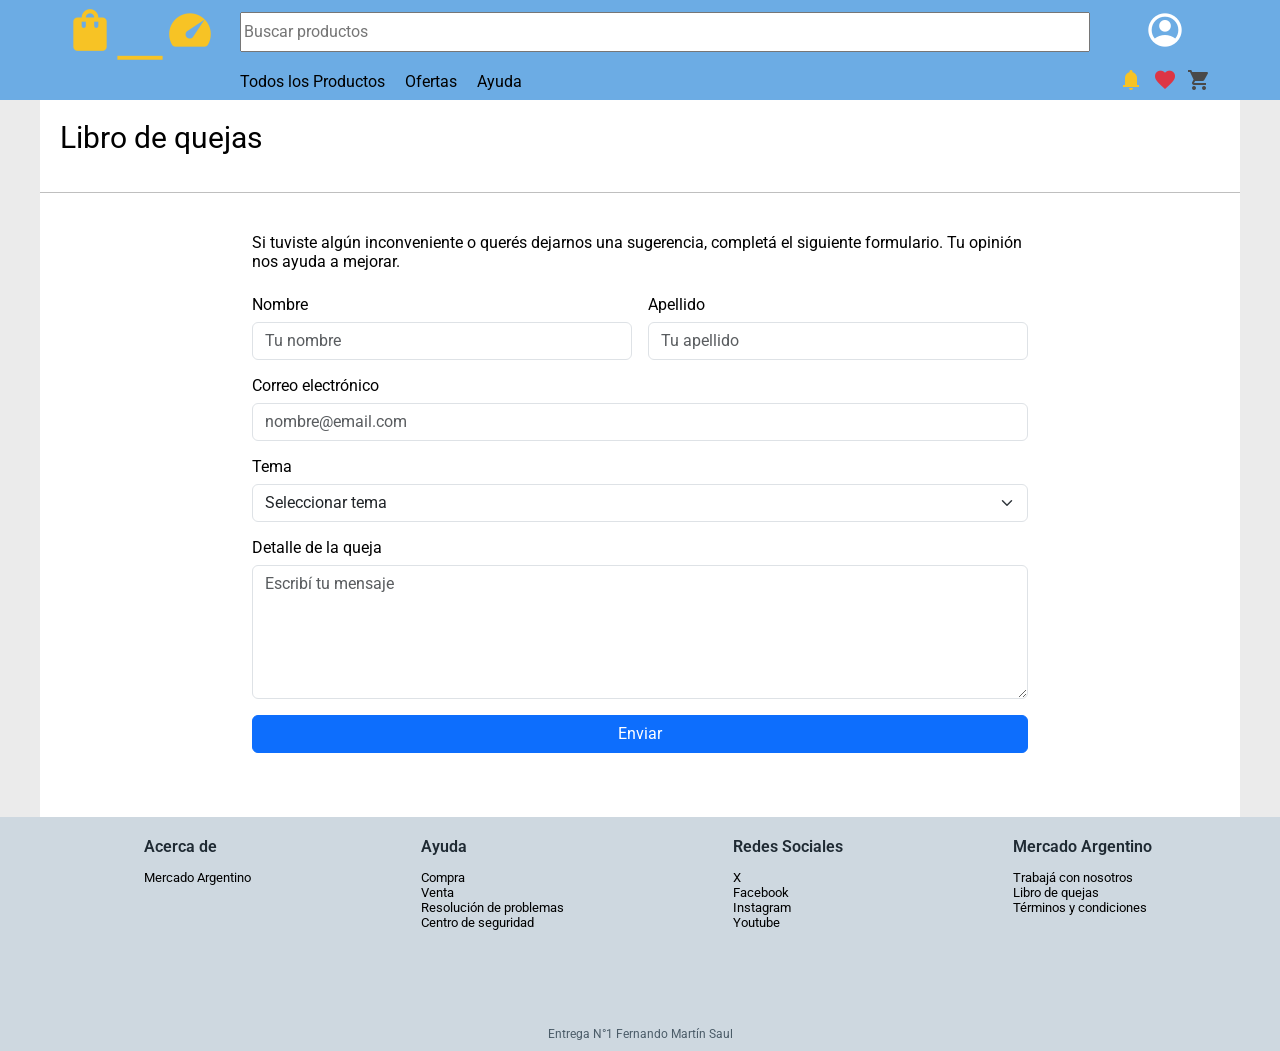
<file: pages/libro-de-quejas.html>
<!DOCTYPE html>
<html lang="es">

<head>
    <meta charset="UTF-8">
    <meta name="viewport" content="width=device-width, initial-scale=1.0">

    <!-- SEO BÁSICO -->
    <title>Libro de Quejas Mercado Argentino - Reclamos y sugerencias</title>
    <meta name="description" content="Dejá tu reclamo o sugerencia en el libro de quejas de Mercado Argentino. Tu opinión nos ayuda a mejorar el servicio.">
    <meta name="keywords" content="quejas, reclamos, sugerencias, contacto, mercado argentino">
    <meta name="author" content="Fernando Martín Saul">
    <meta name="robots" content="index, follow">

    <link rel="stylesheet"
        href="https://fonts.googleapis.com/css2?family=Material+Symbols+Outlined:opsz,wght,FILL,GRAD@20..48,100..700,0..1,-50..200" />
    <link rel="preconnect" href="https://fonts.googleapis.com">
    <link rel="preconnect" href="https://fonts.gstatic.com" crossorigin>
    <link href="https://fonts.googleapis.com/css2?family=Roboto:ital,wght@0,100..900;1,100..900&display=swap"
        rel="stylesheet">
    <link rel="stylesheet" href="https://cdn.jsdelivr.net/npm/bootstrap@5.3.8/dist/css/bootstrap.min.css">
    <link rel="stylesheet" href="../css/estilos-entrega-1.css">
</head>

<body>
    <!-------------------- HEADER -------------------->
    <header>
        <nav class="navegador">
            <!-- LOGO -->
            <div class="contenedor-logo">
                <a class="a-activo" href="../index.html">
                    <span class="nav-logo material-symbols-outlined">
                        shopping_bag_speed
                    </span>
                </a>
            </div>
            <!-- BUSCADOR -->
            <div class="nav-contenedor-buscador">
                <input class="nav-buscador" type="text" placeholder="Buscar productos">
            </div>
            <!-- LOGIN USER -->
            <div class="login-user">
                <a href="login.html">
                    <span class="nav-usuario material-symbols-outlined">
                        account_circle
                    </span>
                </a>
            </div>
            <!-- TITULO H1 OCULTO PERO SIRVE PARA LAS BUSQUEDAS -->
            <div class="nav-titulo-h1">
                <h1>Libro de quejas Mercado Argentino</h1>
            </div>
            <!-- OPCIONES -->
            <div class="nav-opciones">
                <ul>
                    <li><a class="nav-a" href="../index.html">Todos los Productos</a></li>
                    <li><a class="nav-a" href="ofertas.html">Ofertas</a></li>
                    <li><a class="nav-a" href="ayuda.html">Ayuda</a></li>
                </ul>
            </div>
            <!-- NOTIFICACIONES, FAVORITOS Y CARRITO -->
            <div class="nav-funciones">
                <a href="notificaciones.html" class="nav-notificaciones">
                    <span class="material-symbols-outlined">
                        notifications
                    </span>
                </a>
                <a href="favoritos.html" class="nav-favoritos">
                    <span class="material-symbols-outlined">
                        favorite
                    </span>
                </a>
                <a class="a-activo" href="carrito.html">
                    <span class="nav-carrito material-symbols-outlined">
                        shopping_cart
                    </span>
                </a>
            </div>
        </nav>
    </header>

    <!-------------------- MAIN -------------------->
    <main>
        <h2 class="main-h2">Libro de quejas</h2>
        <hr>

        <section class="container py-4" style="max-width: 800px;">

            <p class="mb-4">
                Si tuviste algún inconveniente o querés dejarnos una sugerencia,
                completá el siguiente formulario. Tu opinión nos ayuda a mejorar.
            </p>

            <form>
                <div class="row g-3">

                    <div class="col-md-6">
                        <label class="form-label">Nombre</label>
                        <input type="text" class="form-control" placeholder="Tu nombre">
                    </div>

                    <div class="col-md-6">
                        <label class="form-label">Apellido</label>
                        <input type="text" class="form-control" placeholder="Tu apellido">
                    </div>

                    <div class="col-12">
                        <label class="form-label">Correo electrónico</label>
                        <input type="email" class="form-control" placeholder="nombre@email.com">
                    </div>

                    <div class="col-12">
                        <label class="form-label">Tema</label>
                        <select class="form-select">
                            <option selected>Seleccionar tema</option>
                            <option>Problema con compra</option>
                            <option>Problema con venta</option>
                            <option>Pagos</option>
                            <option>Envíos</option>
                            <option>Sugerencia</option>
                            <option>Otro</option>
                        </select>
                    </div>

                    <div class="col-12">
                        <label class="form-label">Detalle de la queja</label>
                        <textarea class="form-control" rows="5" placeholder="Escribí tu mensaje"></textarea>
                    </div>

                    <div class="col-12">
                        <button type="submit" class="btn btn-primary w-100">
                            Enviar
                        </button>
                    </div>

                </div>
            </form>

        </section>
    </main>

    <!-------------------- FOOTER -------------------->
    <footer>
        <div class="pie-de-pagina">
            <div>
                <h3>Acerca de</h3>
                <ul>
                    <li><a href="acerca-de.html">Mercado Argentino</a></li>
                </ul>
            </div>
            <div>
                <h3>Ayuda</h3>
                <ul>
                    <li><a href="ayuda.html">Compra</a></li>
                    <li><a href="ayuda.html">Venta</a></li>
                    <li><a href="ayuda.html">Resolución de problemas</a></li>
                    <li><a href="ayuda.html">Centro de seguridad</a></li>
                </ul>
            </div>
            <div>
                <h3>Redes Sociales</h3>
                <ul>
                    <li><a href="https://x.com" target="_blank" rel="noopener noreferrer">X</a></li>
                    <li><a href="https://www.facebook.com" target="_blank" rel="noopener noreferrer">Facebook</a></li>
                    <li><a href="https://www.instagram.com" target="_blank" rel="noopener noreferrer">Instagram</a></li>
                    <li><a href="https://www.youtube.com" target="_blank" rel="noopener noreferrer">Youtube</a></li>
                </ul>
            </div>
            <div>
                <h3>Mercado Argentino</h3>
                <ul>
                    <li><a href="trabaja-con-nosotros.html">Trabajá con nosotros</a></li>
                    <li><a href="libro-de-quejas.html">Libro de quejas</a></li>
                    <li><a href="terminos-y-condiciones.html">Términos y condiciones</a></li>
                </ul>
            </div>
        </div>
        <div class="footer-nombre">Entrega N°1 Fernando Martín Saul</div>
    </footer>
    
    <script src="https://cdn.jsdelivr.net/npm/bootstrap@5.3.8/dist/js/bootstrap.bundle.min.js"></script>
</body>

</html>
</file>
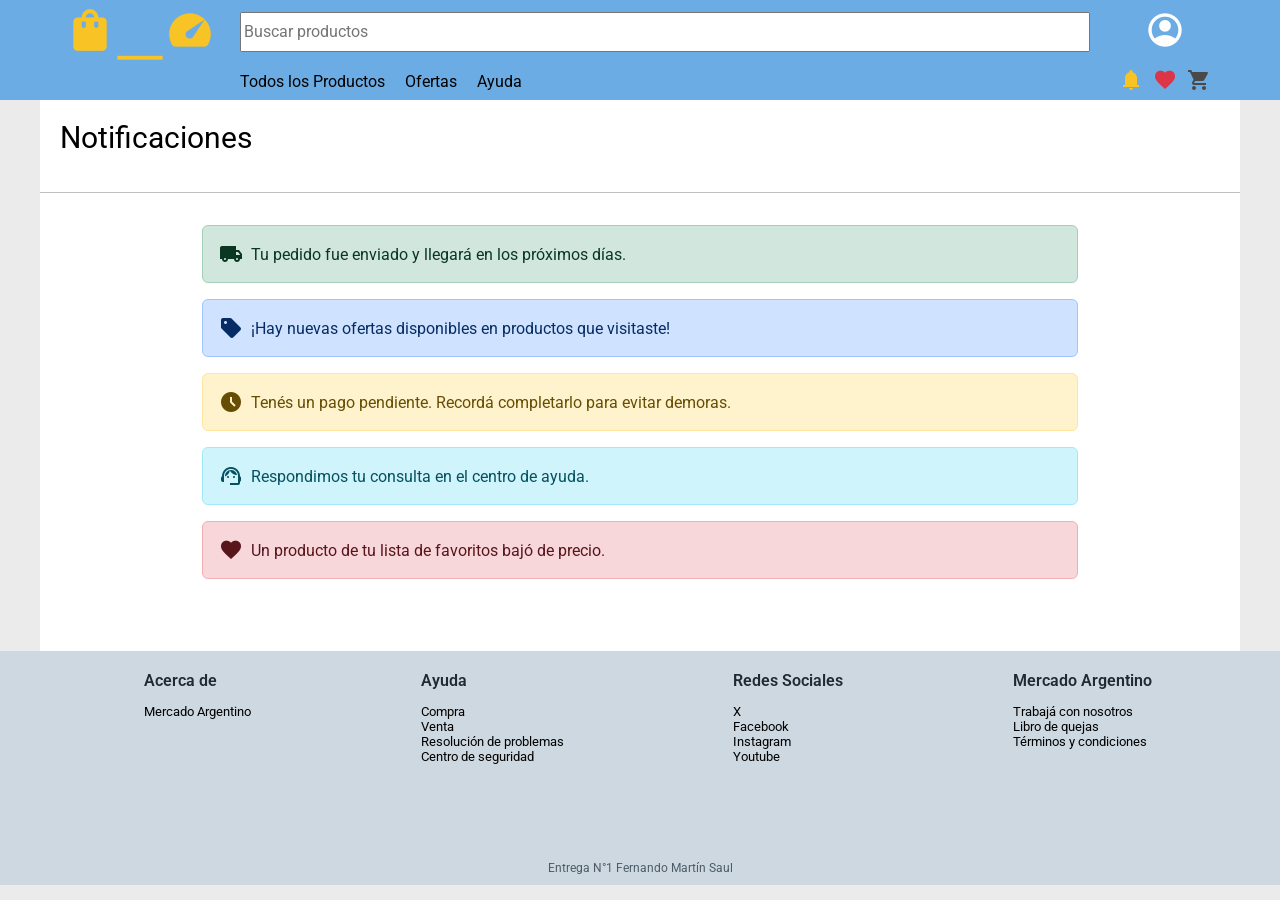
<file: pages/notificaciones.html>
<!DOCTYPE html>
<html lang="es">

<head>
    <meta charset="UTF-8">
    <meta name="viewport" content="width=device-width, initial-scale=1.0">

    <!-- SEO BÁSICO -->
    <title>Notificaciones - Mercado Argentino</title>
    <meta name="description" content="Revisá tus notificaciones en Mercado Argentino: envíos, ofertas, pagos pendientes y novedades de tus productos.">
    <meta name="keywords" content="notificaciones, alertas, ofertas, envíos, Mercado Argentino, ecommerce Argentina">
    <meta name="author" content="Fernando Martín Saul">
    <meta name="robots" content="index, follow">

    <link rel="stylesheet"
        href="https://fonts.googleapis.com/css2?family=Material+Symbols+Outlined:opsz,wght,FILL,GRAD@20..48,100..700,0..1,-50..200" />
    <link rel="preconnect" href="https://fonts.googleapis.com">
    <link rel="preconnect" href="https://fonts.gstatic.com" crossorigin>
    <link href="https://fonts.googleapis.com/css2?family=Roboto:ital,wght@0,100..900;1,100..900&display=swap"
        rel="stylesheet">
    <link rel="stylesheet" href="https://cdn.jsdelivr.net/npm/bootstrap@5.3.8/dist/css/bootstrap.min.css">
    <link rel="stylesheet" href="../css/estilos-entrega-1.css">
</head>

<body>
    <!-------------------- HEADER -------------------->
    <header>
        <nav class="navegador">
            <div class="contenedor-logo">
                <a class="a-activo" href="../index.html">
                    <span class="nav-logo material-symbols-outlined">
                        shopping_bag_speed
                    </span>
                </a>
            </div>

            <div class="nav-contenedor-buscador">
                <input class="nav-buscador" type="text" placeholder="Buscar productos">
            </div>

            <div class="login-user">
                <a href="login.html">
                    <span class="nav-usuario material-symbols-outlined">
                        account_circle
                    </span>
                </a>
            </div>

            <!-- H1 CORREGIDO -->
            <div class="nav-titulo-h1">
                <h1>Notificaciones Mercado Argentino</h1>
            </div>

            <div class="nav-opciones">
                <ul>
                    <li><a class="nav-a" href="../index.html">Todos los Productos</a></li>
                    <li><a class="nav-a" href="ofertas.html">Ofertas</a></li>
                    <li><a class="nav-a" href="ayuda.html">Ayuda</a></li>
                </ul>
            </div>

            <div class="nav-funciones">
                <a href="notificaciones.html" class="nav-notificaciones">
                    <span class="material-symbols-outlined">
                        notifications
                    </span>
                </a>
                <a href="favoritos.html" class="nav-favoritos">
                    <span class="material-symbols-outlined">
                        favorite
                    </span>
                </a>
                <a class="a-activo" href="carrito.html">
                    <span class="nav-carrito material-symbols-outlined">
                        shopping_cart
                    </span>
                </a>
            </div>
        </nav>
    </header>

    <!-------------------- MAIN -------------------->
    <main>
        <h2 class="main-h2">Notificaciones</h2>
        <hr>

        <section class="container py-3" style="max-width: 900px;">

            <div class="alert alert-success d-flex align-items-center gap-2" role="alert">
                <span class="material-symbols-outlined">local_shipping</span>
                <div>
                    Tu pedido fue enviado y llegará en los próximos días.
                </div>
            </div>

            <div class="alert alert-primary d-flex align-items-center gap-2" role="alert">
                <span class="material-symbols-outlined">sell</span>
                <div>
                    ¡Hay nuevas ofertas disponibles en productos que visitaste!
                </div>
            </div>

            <div class="alert alert-warning d-flex align-items-center gap-2" role="alert">
                <span class="material-symbols-outlined">schedule</span>
                <div>
                    Tenés un pago pendiente. Recordá completarlo para evitar demoras.
                </div>
            </div>

            <div class="alert alert-info d-flex align-items-center gap-2" role="alert">
                <span class="material-symbols-outlined">support_agent</span>
                <div>
                    Respondimos tu consulta en el centro de ayuda.
                </div>
            </div>

            <div class="alert alert-danger d-flex align-items-center gap-2" role="alert">
                <span class="material-symbols-outlined">favorite</span>
                <div>
                    Un producto de tu lista de favoritos bajó de precio.
                </div>
            </div>

        </section>
    </main>

    <!-------------------- FOOTER -------------------->
    <footer>
        <div class="pie-de-pagina">
            <div>
                <h3>Acerca de</h3>
                <ul>
                    <li><a href="acerca-de.html">Mercado Argentino</a></li>
                </ul>
            </div>
            <div>
                <h3>Ayuda</h3>
                <ul>
                    <li><a href="ayuda.html">Compra</a></li>
                    <li><a href="ayuda.html">Venta</a></li>
                    <li><a href="ayuda.html">Resolución de problemas</a></li>
                    <li><a href="ayuda.html">Centro de seguridad</a></li>
                </ul>
            </div>
            <div>
                <h3>Redes Sociales</h3>
                <ul>
                    <li><a href="https://x.com" target="_blank" rel="noopener noreferrer">X</a></li>
                    <li><a href="https://www.facebook.com" target="_blank" rel="noopener noreferrer">Facebook</a></li>
                    <li><a href="https://www.instagram.com" target="_blank" rel="noopener noreferrer">Instagram</a></li>
                    <li><a href="https://www.youtube.com" target="_blank" rel="noopener noreferrer">Youtube</a></li>
                </ul>
            </div>
            <div>
                <h3>Mercado Argentino</h3>
                <ul>
                    <li><a href="trabaja-con-nosotros.html">Trabajá con nosotros</a></li>
                    <li><a href="libro-de-quejas.html">Libro de quejas</a></li>
                    <li><a href="terminos-y-condiciones.html">Términos y condiciones</a></li>
                </ul>
            </div>
        </div>
        <div class="footer-nombre">Entrega N°1 Fernando Martín Saul</div>
    </footer>

    <script src="https://cdn.jsdelivr.net/npm/bootstrap@5.3.8/dist/js/bootstrap.bundle.min.js"></script>
</body>

</html>
</file>
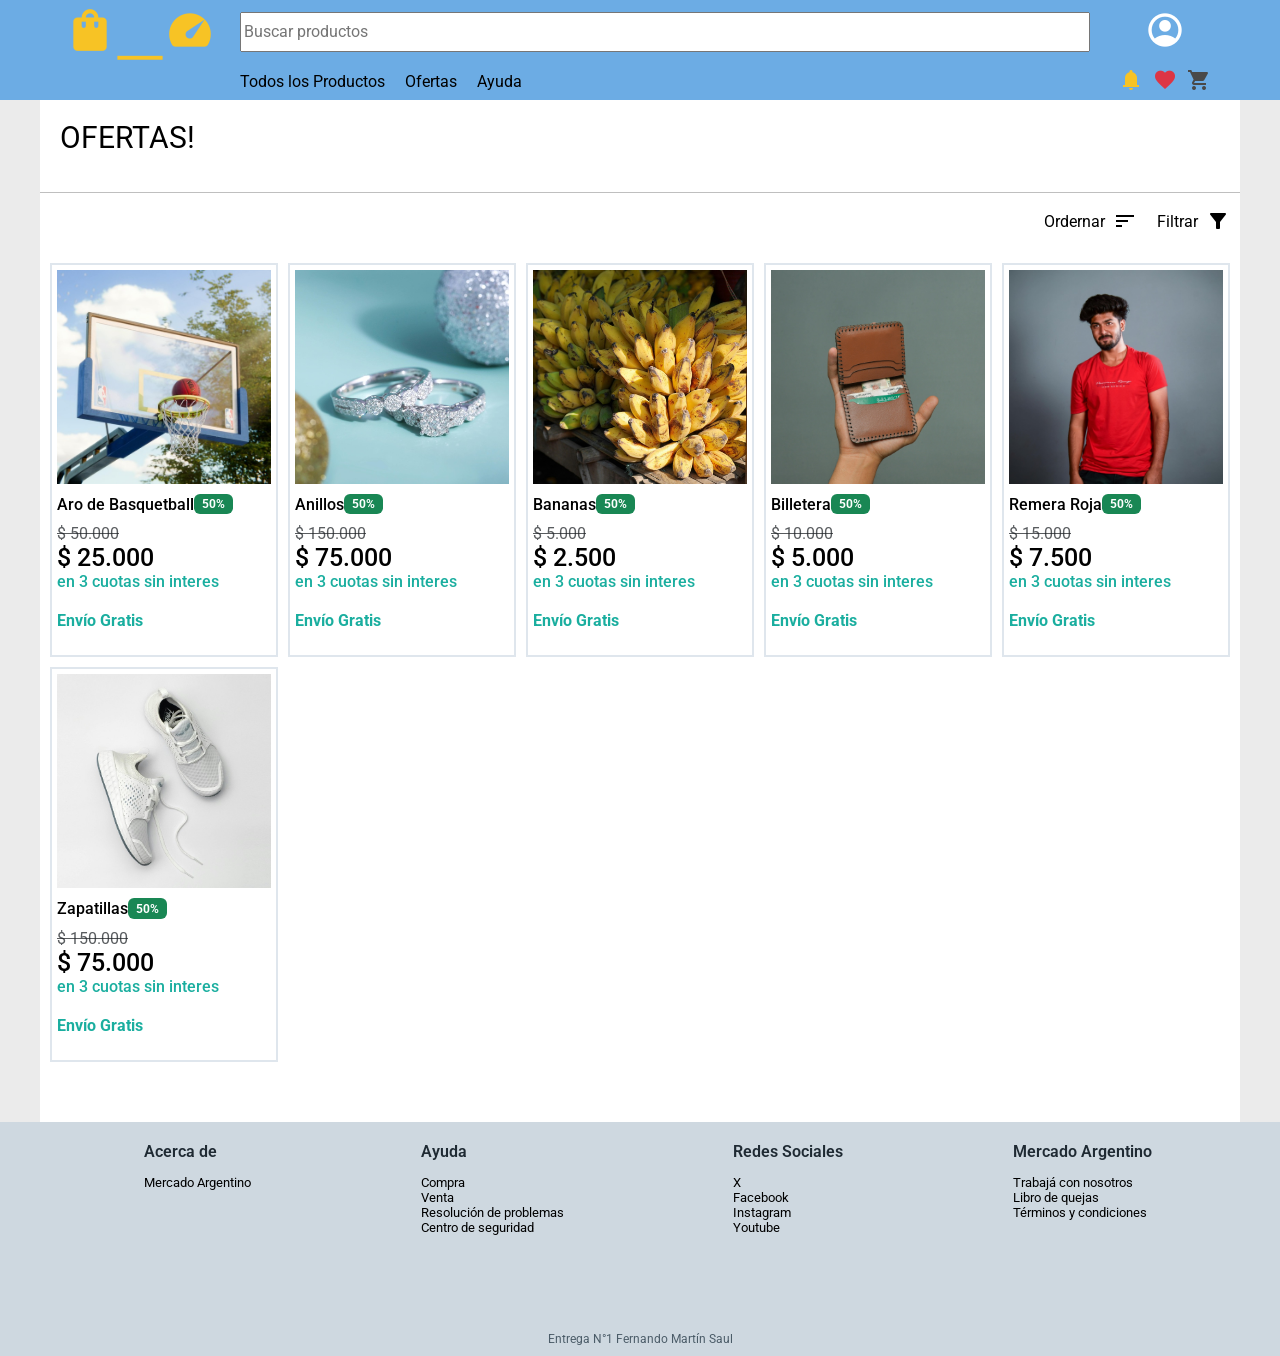
<file: pages/ofertas.html>
<!DOCTYPE html>
<html lang="en">

<head>
    <meta charset="UTF-8">

    <!-- SEO -->
    <title>Ofertas | Mercado Argentino</title>
    <meta name="description" content="Encontrá las mejores ofertas y descuentos en Mercado Argentino. Productos con envío gratis y cuotas sin interés.">
    <meta name="keywords" content="ofertas, descuentos, promociones, Mercado Argentino">
    <meta name="author" content="Fernando Martín Saul">
    <meta name="robots" content="index, follow">
    <link rel="canonical" href="https://tusitio.com/pages/ofertas.html">

    <meta name="viewport" content="width=device-width, initial-scale=1.0">
    <link rel="stylesheet"
        href="https://fonts.googleapis.com/css2?family=Material+Symbols+Outlined:opsz,wght,FILL,GRAD@20..48,100..700,0..1,-50..200" />
    <link rel="preconnect" href="https://fonts.googleapis.com">
    <link rel="preconnect" href="https://fonts.gstatic.com" crossorigin>
    <link href="https://fonts.googleapis.com/css2?family=Roboto:ital,wght@0,100..900;1,100..900&display=swap"
        rel="stylesheet">
    <link rel="stylesheet" href="https://cdn.jsdelivr.net/npm/bootstrap@5.3.8/dist/css/bootstrap.min.css">
    <link rel="stylesheet" href="../css/estilos-entrega-1.css">
</head>

<body>
    <!-------------------- HEADER -------------------->
    <header>
        <nav class="navegador">
            <!-- LOGO -->
            <div class="contenedor-logo">
                <a class="a-activo" href="../index.html">
                    <span class="nav-logo material-symbols-outlined">
                        shopping_bag_speed
                    </span>
                </a>
            </div>
            <!-- BUSCADOR -->
            <div class="nav-contenedor-buscador">
                <input class="nav-buscador" type="text" placeholder="Buscar productos">
            </div>
            <!-- LOGIN USER -->
            <div class="login-user">
                <a href="login.html">
                    <span class="nav-usuario material-symbols-outlined">
                        account_circle
                    </span>
                </a>
            </div>
            <!-- TITULO H1 OCULTO PERO SIRVE PARA LAS BUSQUEDAS -->
            <div class="nav-titulo-h1">
                <h1>Ofertas Mercado Argentino</h1>
            </div>
            <!-- OPCIONES -->
            <div class="nav-opciones">
                <ul>
                    <li><a class="nav-a" href="../index.html">Todos los Productos</a></li>
                    <li><a class="nav-a" href="ofertas.html">Ofertas</a></li>
                    <li><a class="nav-a" href="ayuda.html">Ayuda</a></li>
                </ul>
            </div>
            <!-- NOTIFICACIONES, FAVORITOS Y CARRITO -->
            <div class="nav-funciones">
                <a href="notificaciones.html" class="nav-notificaciones">
                    <span class="material-symbols-outlined">
                        notifications
                    </span>
                </a>
                <a href="favoritos.html" class="nav-favoritos">
                    <span class="material-symbols-outlined">
                        favorite
                    </span>
                </a>
                <a class="a-activo" href="carrito.html">
                    <span class="nav-carrito material-symbols-outlined">
                        shopping_cart
                    </span>
                </a>
            </div>
        </nav>
    </header>
    <!-------------------- MAIN -------------------->
    <main>
        <h2 class="main-h2">OFERTAS!</h2>
        <hr>
        <!-- FILTROS DE PRODUCTOS -->
        <div class="main-contenedor-filtros">
            <div></div>
            <div class="main-orden-filtro">
                <p>Ordernar <span class="aling-icons material-symbols-outlined">
                        sort
                    </span>
                </p>
                <p>Filtrar <span class="aling-icons material-symbols-outlined">
                        filter_alt
                    </span>
                </p>
            </div>
        </div>
        <!-- CARTAS DE LOS PRODUCTOS -->
        <div class="contenedor-main-cards">
            <article class="main-cards">
                <a class="a-card-activa" href="../pages/producto.html">
                    <img class="img-card" src="../img/aro.jpg" alt="Aro de Basquetball">

                    <h3 class="titulo-card">
                        Aro de Basquetball
                        <span class="badge bg-success">50%</span>
                    </h3>

                    <div class="text-muted text-decoration-line-through">$ 50.000</div>
                    <div class="precio-card">$ 25.000</div>
                    <div class="cuotas-card">en 3 cuotas sin interes</div>
                    <div class="envio-card">Envío Gratis</div>
                </a>
            </article>
            <article class="main-cards">
                <a class="a-card-activa" href="../pages/producto.html">
                    <img class="img-card" src="../img/anillos.jpg" alt="Anillos">

                    <h3 class="titulo-card">
                        Anillos
                        <span class="badge bg-success">50%</span>
                    </h3>

                    <div class="text-muted text-decoration-line-through">$ 150.000</div>
                    <div class="precio-card">$ 75.000</div>
                    <div class="cuotas-card">en 3 cuotas sin interes</div>
                    <div class="envio-card">Envío Gratis</div>
                </a>
            </article>
            <article class="main-cards">
                <a class="a-card-activa" href="../pages/producto.html">
                    <img class="img-card" src="../img/bananas.jpg" alt="Bananas">

                    <h3 class="titulo-card">
                        Bananas
                        <span class="badge bg-success">50%</span>
                    </h3>

                    <div class="text-muted text-decoration-line-through">$ 5.000</div>
                    <div class="precio-card">$ 2.500</div>
                    <div class="cuotas-card">en 3 cuotas sin interes</div>
                    <div class="envio-card">Envío Gratis</div>
                </a>
            </article>
            <article class="main-cards">
                <a class="a-card-activa" href="../pages/producto.html">
                    <img class="img-card" src="../img/billetera.jpg" alt="Billetera">

                    <h3 class="titulo-card">
                        Billetera
                        <span class="badge bg-success">50%</span>
                    </h3>

                    <div class="text-muted text-decoration-line-through">$ 10.000</div>
                    <div class="precio-card">$ 5.000</div>
                    <div class="cuotas-card">en 3 cuotas sin interes</div>
                    <div class="envio-card">Envío Gratis</div>
                </a>
            </article>
            <article class="main-cards">
                <a class="a-card-activa" href="../pages/producto.html">
                    <img class="img-card" src="../img/remera-roja.jpg" alt="Remera Roja">

                    <h3 class="titulo-card">
                        Remera Roja
                        <span class="badge bg-success">50%</span>
                    </h3>

                    <div class="text-muted text-decoration-line-through">$ 15.000</div>
                    <div class="precio-card">$ 7.500</div>
                    <div class="cuotas-card">en 3 cuotas sin interes</div>
                    <div class="envio-card">Envío Gratis</div>
                </a>
            </article>
            <article class="main-cards">
                <a class="a-card-activa" href="../pages/producto.html">
                    <img class="img-card" src="../img/zapatillas.jpg" alt="Zapatillas">

                    <h3 class="titulo-card">
                        Zapatillas
                        <span class="badge bg-success">50%</span>
                    </h3>

                    <div class="text-muted text-decoration-line-through">$ 150.000</div>
                    <div class="precio-card">$ 75.000</div>
                    <div class="cuotas-card">en 3 cuotas sin interes</div>
                    <div class="envio-card">Envío Gratis</div>
                </a>
            </article>

        </div>
    </main>
    <!-------------------- FOOTER -------------------->
    <footer>
        <div class="pie-de-pagina">
            <div>
                <h3>Acerca de</h3>
                <ul>
                    <li><a href="acerca-de.html">Mercado Argentino</a></li>
                </ul>
            </div>
            <div>
                <h3>Ayuda</h3>
                <ul>
                    <li><a href="ayuda.html">Compra</a></li>
                    <li><a href="ayuda.html">Venta</a></li>
                    <li><a href="ayuda.html">Resolución de problemas</a></li>
                    <li><a href="ayuda.html">Centro de seguridad</a></li>
                </ul>
            </div>
            <div>
                <h3>Redes Sociales</h3>
                <ul>
                    <li><a href="https://x.com" target="_blank" rel="noopener noreferrer">X</a></li>
                    <li><a href="https://www.facebook.com" target="_blank" rel="noopener noreferrer">Facebook</a></li>
                    <li><a href="https://www.instagram.com" target="_blank" rel="noopener noreferrer">Instagram</a></li>
                    <li><a href="https://www.youtube.com" target="_blank" rel="noopener noreferrer">Youtube</a></li>
                </ul>
            </div>
            <div>
                <h3>Mercado Argentino</h3>
                <ul>
                    <li><a href="trabaja-con-nosotros.html">Trabajá con nosotros</a></li>
                    <li><a href="libro-de-quejas.html">Libro de quejas</a></li>
                    <li><a href="terminos-y-condiciones.html">Términos y condiciones</a></li>
                </ul>
            </div>
        </div>
        <div class="footer-nombre">Entrega N°1 Fernando Martín Saul</div>
    </footer>
    <!-------------------- NAV CELULAR FIJO -------------------->
    <nav class="menu-mobile">
        <a href="../index.html" class="menu-mobile-item">
            <span class="material-symbols-outlined">home</span>
            <span class="menu-mobile-texto">Inicio</span>
        </a>

        <a href="favoritos.html" class="menu-mobile-item">
            <span class="material-symbols-outlined">favorite</span>
            <span class="menu-mobile-texto">Favoritos</span>
        </a>

        <a href="carrito.html" class="menu-mobile-item">
            <span class="material-symbols-outlined">shopping_cart</span>
            <span class="menu-mobile-texto">Carrito</span>
        </a>

        <a href="ofertas.html" class="menu-mobile-item">
            <span class="material-symbols-outlined">sell</span>
            <span class="menu-mobile-texto">Ofertas</span>
        </a>

        <a class="menu-mobile-item" data-bs-toggle="offcanvas" href="#menuMas">
            <span class="material-symbols-outlined">menu</span>
            <span class="menu-mobile-texto">Más</span>
        </a>
    </nav>
    <!-------------------- SIDE NAV PARA EL MÁS DEL MENÚ FIJO -------------------->
    <div class="offcanvas offcanvas-end" tabindex="-1" id="menuMas">
        <div class="offcanvas-header">
            <h5 class="offcanvas-title">Menú</h5>
            <button type="button" class="btn-close" data-bs-dismiss="offcanvas"></button>
        </div>

        <div class="offcanvas-body">
            <nav class="menu-mas-links">
                <a href="login.html" class="menu-mas-link">
                    <span class="material-symbols-outlined">account_circle</span>
                    Iniciar sesión
                </a>
            </nav>
        </div>
    </div>

    <script src="https://cdn.jsdelivr.net/npm/bootstrap@5.3.8/dist/js/bootstrap.bundle.min.js"></script>
</body>

</html>
</file>
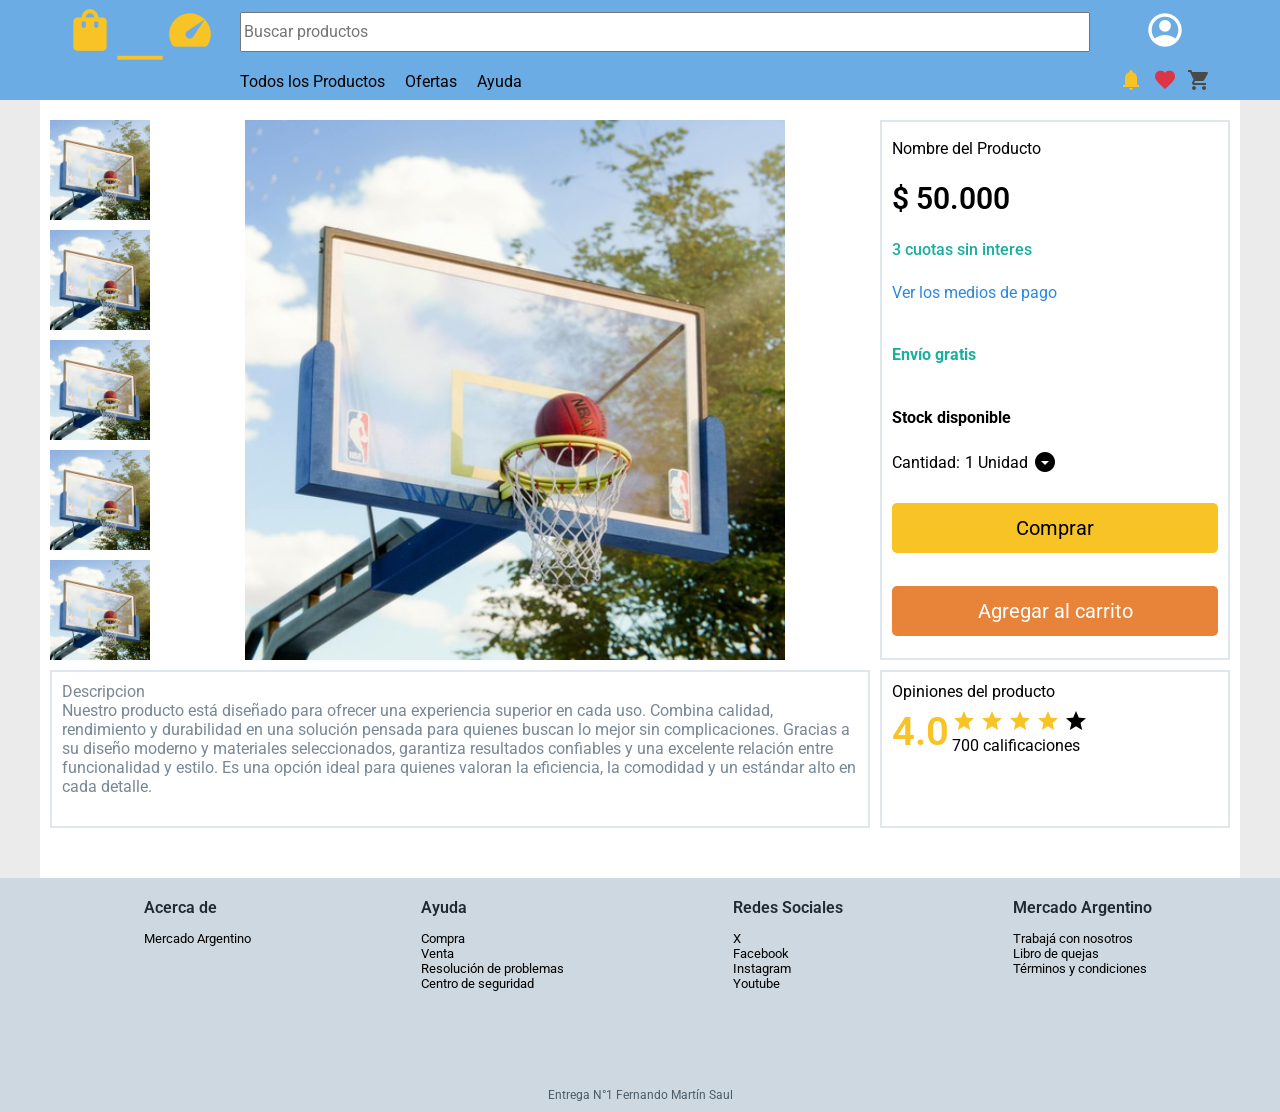
<file: pages/producto.html>
<!DOCTYPE html>
<html lang="en">

<head>
    <meta charset="UTF-8">
    <meta name="viewport" content="width=device-width, initial-scale=1.0">

    <!-- SEO -->
    <meta name="description" content="Comprá productos en Mercado Argentino. Encontrá calidad, buenos precios y envío gratis en múltiples categorías.">
    <meta name="keywords" content="producto, comprar, tienda online, Mercado Argentino, ecommerce, ofertas">
    <meta name="author" content="Fernando Martín Saul">
    <meta name="robots" content="index, follow">

    <link rel="stylesheet"
        href="https://fonts.googleapis.com/css2?family=Material+Symbols+Outlined:opsz,wght,FILL,GRAD@20..48,100..700,0..1,-50..200" />
    <link rel="preconnect" href="https://fonts.googleapis.com">
    <link rel="preconnect" href="https://fonts.gstatic.com" crossorigin>
    <link href="https://fonts.googleapis.com/css2?family=Roboto:ital,wght@0,100..900;1,100..900&display=swap"
        rel="stylesheet">
    <link rel="stylesheet" href="https://cdn.jsdelivr.net/npm/bootstrap@5.3.8/dist/css/bootstrap.min.css">
    <link rel="stylesheet" href="../css/estilos-entrega-1.css">

    <!-- TITLE SEO -->
    <title>Producto | Mercado Argentino</title>
</head>

<body>
    <!-------------------- HEADER -------------------->
    <header>
        <nav class="navegador">
            <!-- LOGO -->
            <div class="contenedor-logo">
                <a class="a-activo" href="../index.html">
                    <span class="nav-logo material-symbols-outlined">
                        shopping_bag_speed
                    </span>
                </a>
            </div>
            <!-- BUSCADOR -->
            <div class="nav-contenedor-buscador">
                <input class="nav-buscador" type="text" placeholder="Buscar productos">
            </div>
            <!-- LOGIN USER -->
            <div class="login-user">
                <a href="login.html">
                    <span class="nav-usuario material-symbols-outlined">
                        account_circle
                    </span>
                </a>
            </div>
            <!-- TITULO H1 OCULTO PERO SIRVE PARA LAS BUSQUEDAS -->
            <div class="nav-titulo-h1">
                <h1>Productos Mercado Argentino</h1>
            </div>
            <!-- OPCIONES -->
            <div class="nav-opciones">
                <ul>
                    <li><a class="nav-a" href="../index.html">Todos los Productos</a></li>
                    <li><a class="nav-a" href="ofertas.html">Ofertas</a></li>
                    <li><a class="nav-a" href="ayuda.html">Ayuda</a></li>
                </ul>
            </div>
            <!-- NOTIFICACIONES, FAVORITOS Y CARRITO -->
            <div class="nav-funciones">
                <a href="notificaciones.html" class="nav-notificaciones">
                    <span class="material-symbols-outlined">
                        notifications
                    </span>
                </a>
                <a href="favoritos.html" class="nav-favoritos">
                    <span class="material-symbols-outlined">
                        favorite
                    </span>
                </a>
                <a class="a-activo" href="carrito.html">
                    <span class="nav-carrito material-symbols-outlined">
                        shopping_cart
                    </span>
                </a>
            </div>
        </nav>
    </header>
    <!-------------------- MAIN -------------------->
    <main>
        <div class="contenedor-producto">
            <div class="fotos-precio-producto">
                <section class="producto-carrusel">
                    <img src="../img/aro.jpg" alt="Aro de Basquetball">
                    <img src="../img/aro.jpg" alt="Aro de Basquetball">
                    <img src="../img/aro.jpg" alt="Aro de Basquetball">
                    <img src="../img/aro.jpg" alt="Aro de Basquetball">
                    <img src="../img/aro.jpg" alt="Aro de Basquetball">
                </section>
                <section>
                    <img class="imagen-principal" src="../img/aro.jpg" alt="">
                    <div class="img-carrusel-mobile">
                        <div id="carouselExample" class="carousel slide">
                            <div class="carousel-inner">
                                <div class="carousel-item active">
                                    <img src="../img/aro.jpg" class="d-block w-100" alt="...">
                                </div>
                                <div class="carousel-item">
                                    <img src="../img/aro.jpg" class="d-block w-100" alt="...">
                                </div>
                                <div class="carousel-item">
                                    <img src="../img/aro.jpg" class="d-block w-100" alt="...">
                                </div>
                            </div>
                            <button class="carousel-control-prev" type="button" data-bs-target="#carouselExample"
                                data-bs-slide="prev">
                                <span class="carousel-control-prev-icon" aria-hidden="true"></span>
                                <span class="visually-hidden">Previous</span>
                            </button>
                            <button class="carousel-control-next" type="button" data-bs-target="#carouselExample"
                                data-bs-slide="next">
                                <span class="carousel-control-next-icon" aria-hidden="true"></span>
                                <span class="visually-hidden">Next</span>
                            </button>
                        </div>
                    </div>
                </section>
                <section>
                    <div class="producto-compra">
                        <h3>Nombre del Producto</h3>
                        <div class="producto-precio">$ 50.000</div>
                        <div class="cuotas-card">3 cuotas sin interes</div>
                        <div class="carrito-cupon-texto">Ver los medios de pago</div>
                        <div class="envio-producto">Envío gratis</div>
                        <div class="producto-stock">Stock disponible</div>
                        <div class="centrar-ico">Cantidad: <span> 1 Unidad </span>
                            <span class=" material-symbols-outlined">
                                arrow_drop_down_circle
                            </span>
                        </div>
                        <button type="button" class="btn-comprar btn btn-warning">Comprar</button>
                        <button type="button" class="btn btn-carrito">Agregar al carrito</button>
                    </div>
                </section>
            </div>
            <div class="descripcion-opiniones">
                <section>
                    <div class="descripcion">
                        <h3>Descripcion</h3>
                        <p>Nuestro producto está diseñado para ofrecer una experiencia superior en cada uso. Combina
                            calidad, rendimiento y durabilidad en una solución pensada para quienes buscan lo mejor sin
                            complicaciones. Gracias a su diseño moderno y materiales seleccionados, garantiza resultados
                            confiables y una excelente relación entre funcionalidad y estilo. Es una opción ideal para
                            quienes valoran la eficiencia, la comodidad y un estándar alto en cada detalle.</p>
                    </div>
                </section>
                <section>
                    <div class="opiniones">
                        <h3>Opiniones del producto</h3>
                        <div class="opinion-display">
                            <div class="calificacion-numero">4.0</div>
                            <div class="calificacion-estrellas">
                                <span class="color-estrella material-symbols-outlined">
                                    star
                                </span>
                                <span class="color-estrella material-symbols-outlined">
                                    star
                                </span>
                                <span class="color-estrella material-symbols-outlined">
                                    star
                                </span>
                                <span class="color-estrella material-symbols-outlined">
                                    star
                                </span>
                                <span class="material-symbols-outlined">
                                    star
                                </span>
                                <div class="calificacion-cantidad">700 calificaciones</div>
                            </div>
                        </div>
                    </div>
                </section>
            </div>
        </div>
    </main>
    <!-------------------- FOOTER -------------------->
    <footer>
        <div class="pie-de-pagina">
            <div>
                <h3>Acerca de</h3>
                <ul>
                    <li><a href="acerca-de.html">Mercado Argentino</a></li>
                </ul>
            </div>
            <div>
                <h3>Ayuda</h3>
                <ul>
                    <li><a href="ayuda.html">Compra</a></li>
                    <li><a href="ayuda.html">Venta</a></li>
                    <li><a href="ayuda.html">Resolución de problemas</a></li>
                    <li><a href="ayuda.html">Centro de seguridad</a></li>
                </ul>
            </div>
            <div>
                <h3>Redes Sociales</h3>
                <ul>
                    <li><a href="https://x.com" target="_blank" rel="noopener noreferrer">X</a></li>
                    <li><a href="https://www.facebook.com" target="_blank" rel="noopener noreferrer">Facebook</a></li>
                    <li><a href="https://www.instagram.com" target="_blank" rel="noopener noreferrer">Instagram</a></li>
                    <li><a href="https://www.youtube.com" target="_blank" rel="noopener noreferrer">Youtube</a></li>
                </ul>
            </div>
            <div>
                <h3>Mercado Argentino</h3>
                <ul>
                    <li><a href="trabaja-con-nosotros.html">Trabajá con nosotros</a></li>
                    <li><a href="libro-de-quejas.html">Libro de quejas</a></li>
                    <li><a href="terminos-y-condiciones.html">Términos y condiciones</a></li>
                </ul>
            </div>
        </div>
        <div class="footer-nombre">Entrega N°1 Fernando Martín Saul</div>
    </footer>

    <script src="https://cdn.jsdelivr.net/npm/bootstrap@5.3.8/dist/js/bootstrap.bundle.min.js"></script>
</body>

</html>
</file>
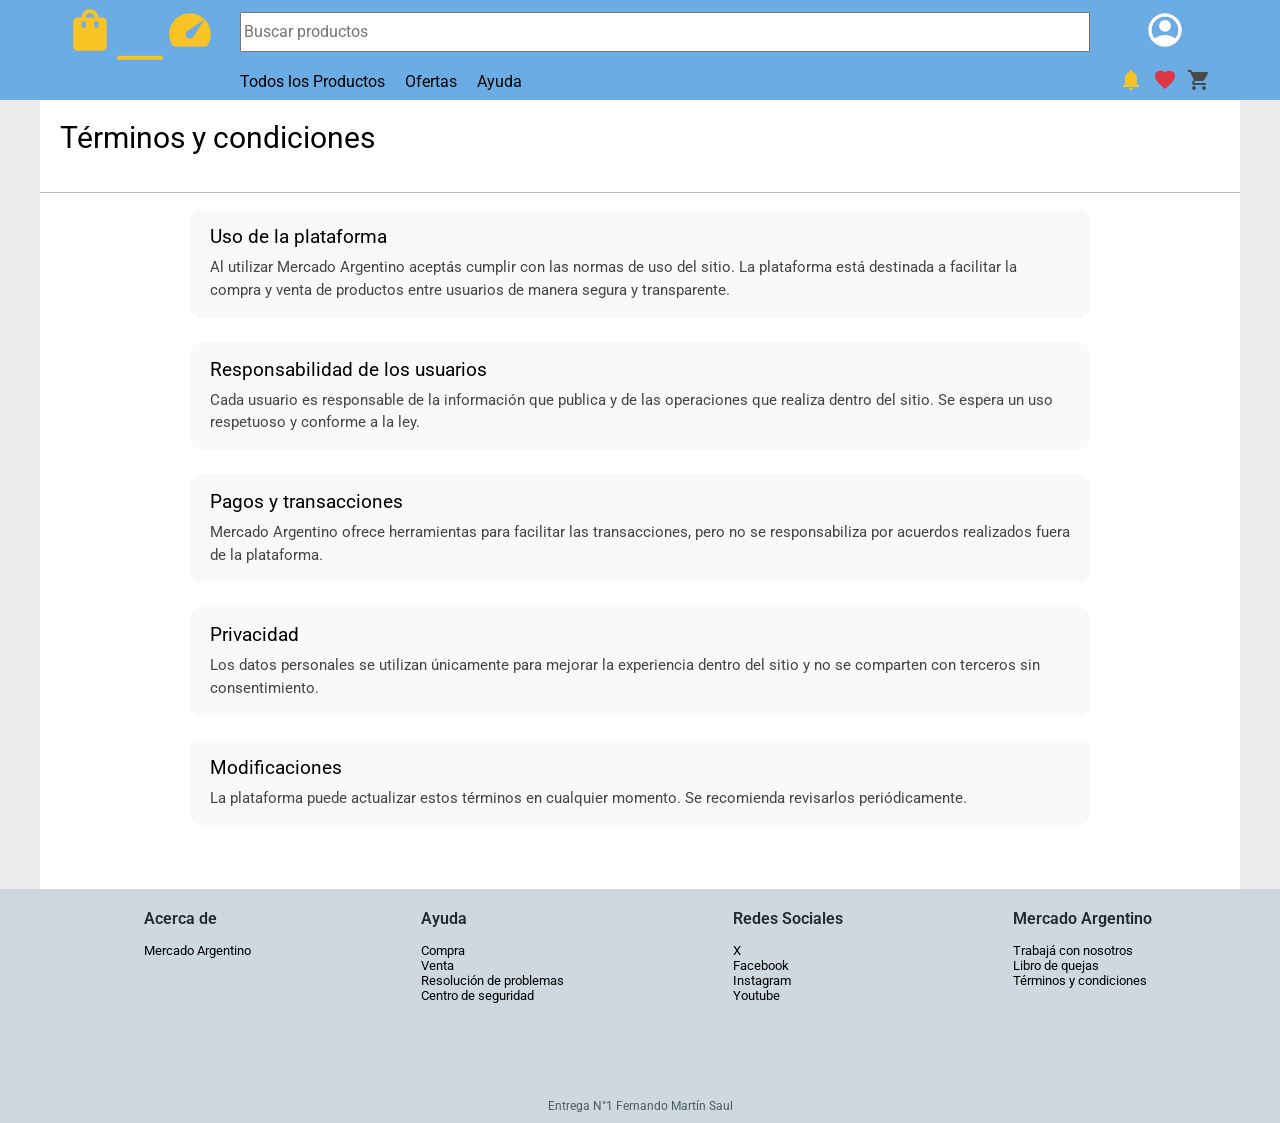
<file: pages/terminos-y-condiciones.html>
<!DOCTYPE html>
<html lang="en">

<head>
    <meta charset="UTF-8">
    <meta name="viewport" content="width=device-width, initial-scale=1.0">

    <!-- SEO -->
    <meta name="description" content="Leé los términos y condiciones de Mercado Argentino. Conocé las normas de uso, responsabilidades y políticas de la plataforma.">
    <meta name="keywords" content="terminos y condiciones, Mercado Argentino, uso del sitio, privacidad, ecommerce">
    <meta name="author" content="Fernando Martín Saul">
    <meta name="robots" content="index, follow">

    <link rel="stylesheet"
        href="https://fonts.googleapis.com/css2?family=Material+Symbols+Outlined:opsz,wght,FILL,GRAD@20..48,100..700,0..1,-50..200" />
    <link rel="preconnect" href="https://fonts.googleapis.com">
    <link rel="preconnect" href="https://fonts.gstatic.com" crossorigin>
    <link href="https://fonts.googleapis.com/css2?family=Roboto:ital,wght@0,100..900;1,100..900&display=swap"
        rel="stylesheet">
    <link rel="stylesheet" href="https://cdn.jsdelivr.net/npm/bootstrap@5.3.8/dist/css/bootstrap.min.css">
    <link rel="stylesheet" href="../css/estilos-entrega-1.css">

    <!-- TITLE SEO -->
    <title>Términos y Condiciones | Mercado Argentino</title>
</head>

<body>
    <!-------------------- HEADER -------------------->
    <header>
        <nav class="navegador">
            <!-- LOGO -->
            <div class="contenedor-logo">
                <a class="a-activo" href="../index.html">
                    <span class="nav-logo material-symbols-outlined">
                        shopping_bag_speed
                    </span>
                </a>
            </div>
            <!-- BUSCADOR -->
            <div class="nav-contenedor-buscador">
                <input class="nav-buscador" type="text" placeholder="Buscar productos">
            </div>
            <!-- LOGIN USER -->
            <div class="login-user">
                <a href="login.html">
                    <span class="nav-usuario material-symbols-outlined">
                        account_circle
                    </span>
                </a>
            </div>
            <!-- TITULO H1 OCULTO PERO SIRVE PARA LAS BUSQUEDAS -->
            <div class="nav-titulo-h1">
                <h1>Terminos y condiciones Mercado Argentino</h1>
            </div>
            <!-- OPCIONES -->
            <div class="nav-opciones">
                <ul>
                    <li><a class="nav-a" href="../index.html">Todos los Productos</a></li>
                    <li><a class="nav-a" href="ofertas.html">Ofertas</a></li>
                    <li><a class="nav-a" href="ayuda.html">Ayuda</a></li>
                </ul>
            </div>
            <!-- NOTIFICACIONES, FAVORITOS Y CARRITO -->
            <div class="nav-funciones">
                <a href="notificaciones.html" class="nav-notificaciones">
                    <span class="material-symbols-outlined">
                        notifications
                    </span>
                </a>
                <a href="favoritos.html" class="nav-favoritos">
                    <span class="material-symbols-outlined">
                        favorite
                    </span>
                </a>
                <a class="a-activo" href="carrito.html">
                    <span class="nav-carrito material-symbols-outlined">
                        shopping_cart
                    </span>
                </a>
            </div>
        </nav>
    </header>
    <!-------------------- MAIN -------------------->
    <main>
        <h2 class="main-h2">Términos y condiciones</h2>
        <hr>

        <section class="ayuda-seccion">
            <h3>Uso de la plataforma</h3>
            <p>
                Al utilizar Mercado Argentino aceptás cumplir con las normas de uso del sitio.
                La plataforma está destinada a facilitar la compra y venta de productos entre usuarios
                de manera segura y transparente.
            </p>
        </section>

        <section class="ayuda-seccion">
            <h3>Responsabilidad de los usuarios</h3>
            <p>
                Cada usuario es responsable de la información que publica y de las operaciones
                que realiza dentro del sitio. Se espera un uso respetuoso y conforme a la ley.
            </p>
        </section>

        <section class="ayuda-seccion">
            <h3>Pagos y transacciones</h3>
            <p>
                Mercado Argentino ofrece herramientas para facilitar las transacciones,
                pero no se responsabiliza por acuerdos realizados fuera de la plataforma.
            </p>
        </section>

        <section class="ayuda-seccion">
            <h3>Privacidad</h3>
            <p>
                Los datos personales se utilizan únicamente para mejorar la experiencia
                dentro del sitio y no se comparten con terceros sin consentimiento.
            </p>
        </section>

        <section class="ayuda-seccion">
            <h3>Modificaciones</h3>
            <p>
                La plataforma puede actualizar estos términos en cualquier momento.
                Se recomienda revisarlos periódicamente.
            </p>
        </section>
    </main>
    <!-------------------- FOOTER -------------------->
    <footer>
        <div class="pie-de-pagina">
            <div>
                <h3>Acerca de</h3>
                <ul>
                    <li><a href="acerca-de.html">Mercado Argentino</a></li>
                </ul>
            </div>
            <div>
                <h3>Ayuda</h3>
                <ul>
                    <li><a href="ayuda.html">Compra</a></li>
                    <li><a href="ayuda.html">Venta</a></li>
                    <li><a href="ayuda.html">Resolución de problemas</a></li>
                    <li><a href="ayuda.html">Centro de seguridad</a></li>
                </ul>
            </div>
            <div>
                <h3>Redes Sociales</h3>
                <ul>
                    <li><a href="https://x.com" target="_blank" rel="noopener noreferrer">X</a></li>
                    <li><a href="https://www.facebook.com" target="_blank" rel="noopener noreferrer">Facebook</a></li>
                    <li><a href="https://www.instagram.com" target="_blank" rel="noopener noreferrer">Instagram</a></li>
                    <li><a href="https://www.youtube.com" target="_blank" rel="noopener noreferrer">Youtube</a></li>
                </ul>
            </div>
            <div>
                <h3>Mercado Argentino</h3>
                <ul>
                    <li><a href="trabaja-con-nosotros.html">Trabajá con nosotros</a></li>
                    <li><a href="libro-de-quejas.html">Libro de quejas</a></li>
                    <li><a href="terminos-y-condiciones.html">Términos y condiciones</a></li>
                </ul>
            </div>
        </div>
        <div class="footer-nombre">Entrega N°1 Fernando Martín Saul</div>
    </footer>
    
    <script src="https://cdn.jsdelivr.net/npm/bootstrap@5.3.8/dist/js/bootstrap.bundle.min.js"></script>
</body>

</html>
</file>
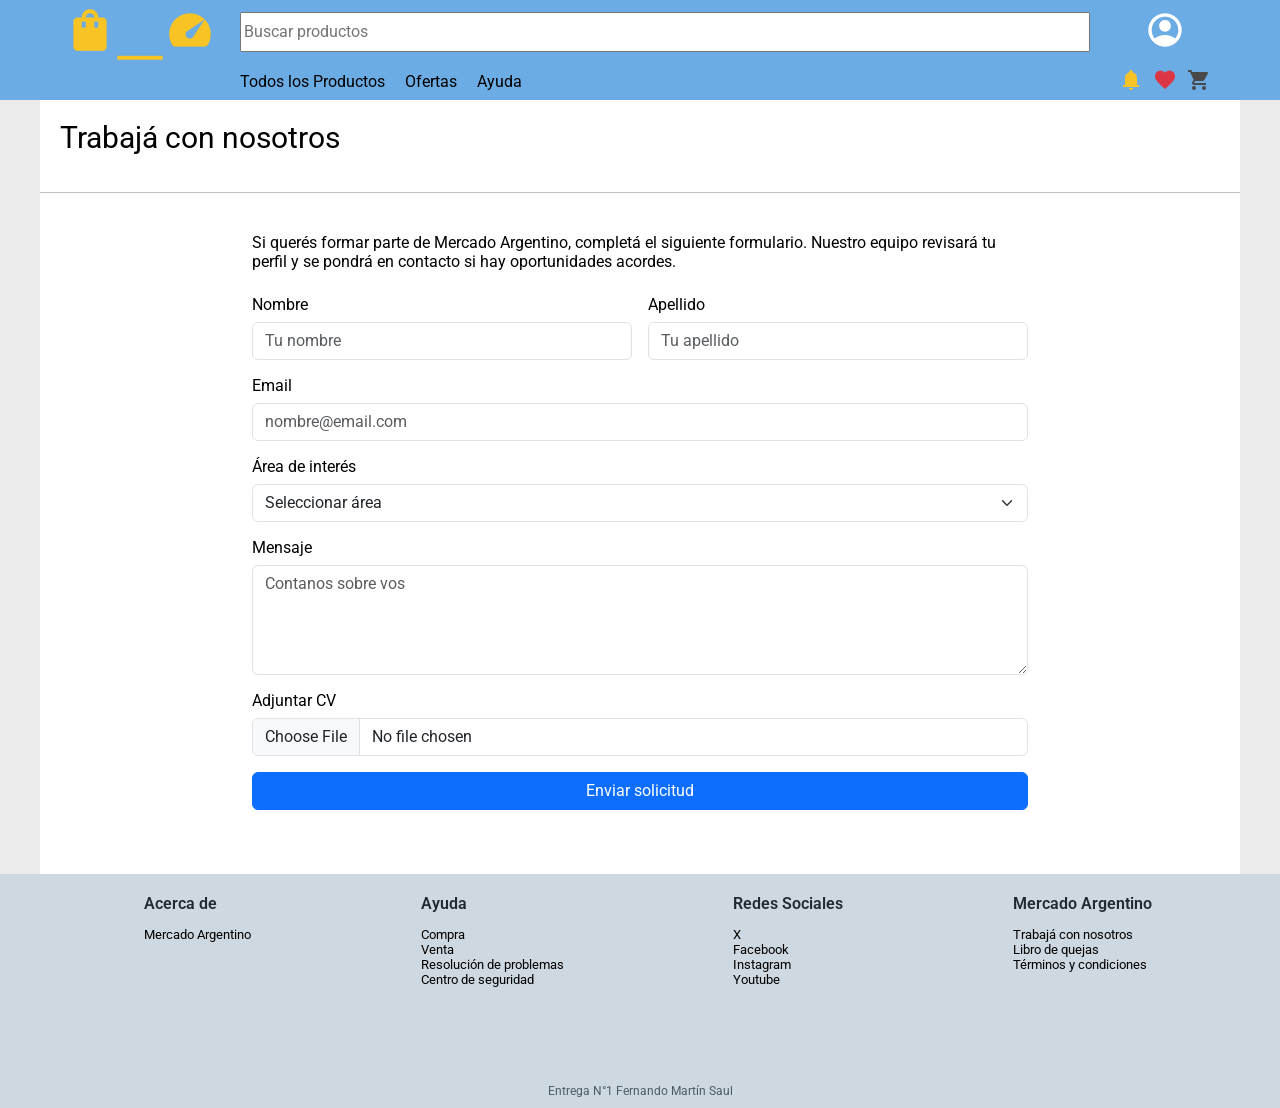
<file: pages/trabaja-con-nosotros.html>
<!DOCTYPE html>
<html lang="es">

<head>
    <meta charset="UTF-8">
    <meta name="viewport" content="width=device-width, initial-scale=1.0">

    <!-- SEO -->
    <meta name="description" content="Trabajá con nosotros en Mercado Argentino. Enviá tu CV y formá parte de nuestro equipo en distintas áreas como tecnología, marketing y atención al cliente.">
    <meta name="keywords" content="trabajo Mercado Argentino, empleo Argentina, enviar CV, trabajar ecommerce, oportunidades laborales">
    <meta name="author" content="Fernando Martín Saul">

    <link rel="stylesheet"
        href="https://fonts.googleapis.com/css2?family=Material+Symbols+Outlined:opsz,wght,FILL,GRAD@20..48,100..700,0..1,-50..200" />
    <link rel="preconnect" href="https://fonts.googleapis.com">
    <link rel="preconnect" href="https://fonts.gstatic.com" crossorigin>
    <link href="https://fonts.googleapis.com/css2?family=Roboto:ital,wght@0,100..900;1,100..900&display=swap"
        rel="stylesheet">
    <link rel="stylesheet" href="https://cdn.jsdelivr.net/npm/bootstrap@5.3.8/dist/css/bootstrap.min.css">
    <link rel="stylesheet" href="../css/estilos-entrega-1.css">

    <!-- TITLE SEO -->
    <title>Trabajá con nosotros | Mercado Argentino</title>
</head>

<body>
    <!-------------------- HEADER -------------------->
    <header>
        <nav class="navegador">
            <!-- LOGO -->
            <div class="contenedor-logo">
                <a class="a-activo" href="../index.html">
                    <span class="nav-logo material-symbols-outlined">
                        shopping_bag_speed
                    </span>
                </a>
            </div>
            <!-- BUSCADOR -->
            <div class="nav-contenedor-buscador">
                <input class="nav-buscador" type="text" placeholder="Buscar productos">
            </div>
            <!-- LOGIN USER -->
            <div class="login-user">
                <a href="login.html">
                    <span class="nav-usuario material-symbols-outlined">
                        account_circle
                    </span>
                </a>
            </div>
            <!-- TITULO H1 OCULTO PERO SIRVE PARA LAS BUSQUEDAS -->
            <div class="nav-titulo-h1">
                <h1>Trabaja con nosotros Mercado Argentino</h1>
            </div>
            <!-- OPCIONES -->
            <div class="nav-opciones">
                <ul>
                    <li><a class="nav-a" href="../index.html">Todos los Productos</a></li>
                    <li><a class="nav-a" href="ofertas.html">Ofertas</a></li>
                    <li><a class="nav-a" href="ayuda.html">Ayuda</a></li>
                </ul>
            </div>
            <!-- NOTIFICACIONES, FAVORITOS Y CARRITO -->
            <div class="nav-funciones">
                <a href="notificaciones.html" class="nav-notificaciones">
                    <span class="material-symbols-outlined">
                        notifications
                    </span>
                </a>
                <a href="favoritos.html" class="nav-favoritos">
                    <span class="material-symbols-outlined">
                        favorite
                    </span>
                </a>
                <a class="a-activo" href="carrito.html">
                    <span class="nav-carrito material-symbols-outlined">
                        shopping_cart
                    </span>
                </a>
            </div>
        </nav>
    </header>
    <!-------------------- MAIN -------------------->
    <main>
        <h2 class="main-h2">Trabajá con nosotros</h2>
        <hr>

        <section class="container py-4" style="max-width: 800px;">

            <p class="mb-4">
                Si querés formar parte de Mercado Argentino, completá el siguiente formulario.
                Nuestro equipo revisará tu perfil y se pondrá en contacto si hay oportunidades acordes.
            </p>

            <form>
                <div class="row g-3">

                    <div class="col-md-6">
                        <label class="form-label">Nombre</label>
                        <input type="text" class="form-control" placeholder="Tu nombre">
                    </div>

                    <div class="col-md-6">
                        <label class="form-label">Apellido</label>
                        <input type="text" class="form-control" placeholder="Tu apellido">
                    </div>

                    <div class="col-12">
                        <label class="form-label">Email</label>
                        <input type="email" class="form-control" placeholder="nombre@email.com">
                    </div>

                    <div class="col-12">
                        <label class="form-label">Área de interés</label>
                        <select class="form-select">
                            <option selected>Seleccionar área</option>
                            <option>Atención al cliente</option>
                            <option>Tecnología</option>
                            <option>Marketing</option>
                            <option>Logística</option>
                            <option>Administración</option>
                        </select>
                    </div>

                    <div class="col-12">
                        <label class="form-label">Mensaje</label>
                        <textarea class="form-control" rows="4" placeholder="Contanos sobre vos"></textarea>
                    </div>

                    <div class="col-12">
                        <label class="form-label">Adjuntar CV</label>
                        <input class="form-control" type="file">
                    </div>

                    <div class="col-12">
                        <button type="submit" class="btn btn-primary w-100">
                            Enviar solicitud
                        </button>
                    </div>

                </div>
            </form>

        </section>
    </main>
    <!-------------------- FOOTER -------------------->
    <footer>
        <div class="pie-de-pagina">
            <div>
                <h3>Acerca de</h3>
                <ul>
                    <li><a href="acerca-de.html">Mercado Argentino</a></li>
                </ul>
            </div>
            <div>
                <h3>Ayuda</h3>
                <ul>
                    <li><a href="ayuda.html">Compra</a></li>
                    <li><a href="ayuda.html">Venta</a></li>
                    <li><a href="ayuda.html">Resolución de problemas</a></li>
                    <li><a href="ayuda.html">Centro de seguridad</a></li>
                </ul>
            </div>
            <div>
                <h3>Redes Sociales</h3>
                <ul>
                    <li><a href="https://x.com" target="_blank" rel="noopener noreferrer">X</a></li>
                    <li><a href="https://www.facebook.com" target="_blank" rel="noopener noreferrer">Facebook</a></li>
                    <li><a href="https://www.instagram.com" target="_blank" rel="noopener noreferrer">Instagram</a></li>
                    <li><a href="https://www.youtube.com" target="_blank" rel="noopener noreferrer">Youtube</a></li>
                </ul>
            </div>
            <div>
                <h3>Mercado Argentino</h3>
                <ul>
                    <li><a href="trabaja-con-nosotros.html">Trabajá con nosotros</a></li>
                    <li><a href="libro-de-quejas.html">Libro de quejas</a></li>
                    <li><a href="terminos-y-condiciones.html">Términos y condiciones</a></li>
                </ul>
            </div>
        </div>
        <div class="footer-nombre">Entrega N°1 Fernando Martín Saul</div>
    </footer>
    
    <script src="https://cdn.jsdelivr.net/npm/bootstrap@5.3.8/dist/js/bootstrap.bundle.min.js"></script>
</body>

</html>
</file>
<file: css/estilos-entrega-1.css>
@charset "UTF-8";
/* =========================================================
   RESET BASE (Anular cambios Bootstrap)
========================================================= */
html,
body {
  font-family: inherit;
  font-size: inherit;
  line-height: inherit;
  color: inherit;
}

h1,
h2,
h3,
h4,
h5,
h6 {
  font-size: inherit;
  font-weight: inherit;
  margin: 0;
}

p {
  margin: 0;
}

button,
input,
select,
textarea {
  font-family: inherit;
  font-size: inherit;
}

a {
  color: inherit;
  text-decoration: none;
}

/* =========================================================
   BASE GLOBAL
========================================================= */
.material-symbols-outlined {
  font-variation-settings: "FILL" 1, "wght" 400, "GRAD" 0, "opsz" 24;
}

body {
  margin: 0;
  padding: 0;
  font-family: "Roboto", sans-serif;
  background-color: #ebebeb;
  min-height: 100vh;
}

a {
  color: #000000;
}

ul {
  list-style: none;
  padding: 0;
}

header {
  background-color: #6cace4;
  height: 100px;
}

main {
  margin: 0 auto;
  background-color: #ffffff;
  max-width: 1200px;
  padding-bottom: 40px;
}

footer {
  background-color: #ced8e0;
}

.icon-delete {
  color: #dc3545;
}

/* =========================================================
   HEADER / NAV
========================================================= */
.navegador {
  margin: 0 auto;
  background-color: #6cace4;
  max-width: 1200px;
  height: 100px;
  display: grid;
  justify-items: center;
  align-items: center;
  grid-template-columns: 200px 1fr 150px;
}

.nav-logo {
  font-size: 50px;
  color: #f7c325;
}

.nav-contenedor-buscador {
  width: 100%;
}

.nav-buscador {
  width: 100%;
  height: 40px;
  box-sizing: border-box;
}

.nav-usuario {
  font-size: 40px;
  color: #ffffff;
}

.nav-titulo-h1 {
  font-size: 8px;
  position: absolute;
  left: 0;
  top: 0;
  z-index: -1;
}

.nav-opciones {
  grid-column: 2;
  justify-self: start;
}

.nav-opciones ul {
  display: flex;
  padding: 0;
  margin: 0;
  gap: 20px;
}

.nav-opciones li {
  display: flex;
  align-items: center;
  text-decoration: none;
}

.nav-a {
  color: #000000;
}

.nav-funciones {
  display: flex;
  gap: 10px;
}

.nav-notificaciones {
  color: #f7c325;
}

.nav-favoritos {
  color: #dc3545;
}

.nav-carrito {
  color: #494949;
}

/* =========================================================
   MAIN GENERAL
========================================================= */
.main-h2 {
  font-size: 30px;
  margin: 0;
  box-sizing: border-box;
  padding: 20px;
}

.main-contenedor-filtros {
  display: grid;
  grid-template-columns: 1fr;
  justify-items: end;
  align-items: center;
  margin-bottom: 10px;
  box-sizing: border-box;
  padding-right: 10px;
}

.main-orden-filtro {
  display: flex;
  gap: 20px;
  align-items: center;
}

.main-orden-filtro p {
  display: flex;
  align-items: center;
  gap: 8px;
  margin: 0;
}

/* =========================================================
   CARDS (Home / Ofertas)
========================================================= */
.contenedor-main-cards {
  display: grid;
  grid-template-columns: repeat(auto-fit, minmax(200px, 1fr));
  justify-items: center;
  gap: 10px;
  box-sizing: border-box;
  padding: 20px 10px;
}

.main-cards {
  width: 100%;
  min-height: 300px;
  height: auto;
  background-color: #ffffff;
  border: 2px solid #dfe6ed;
  box-sizing: border-box;
  padding: 5px;
  display: flex;
  flex-direction: column;
}

.img-card {
  width: 100% !important;
}

.titulo-card {
  margin: 10px 0px;
  font-weight: 500;
  display: flex;
  align-items: center;
}

.precio-card {
  font-size: 25px;
  font-weight: 500;
}

.cuotas-card {
  color: #1aae9f;
}

.envio-card {
  color: #1aae9f;
  font-weight: 700;
  margin: 20px 0px;
}

/* =========================================================
   FOOTER
========================================================= */
.pie-de-pagina {
  font-size: 14px;
  margin: 0 auto;
  background-color: #ced8e0;
  max-width: 1200px;
  height: 200px;
  display: grid;
  grid-template-columns: repeat(4, 1fr);
  justify-items: center;
  padding: 20px 10px;
  box-sizing: border-box;
}
.pie-de-pagina div {
  display: flex;
  flex-direction: column;
  gap: 8px;
}
.pie-de-pagina h3 {
  font-size: 16px;
  font-weight: 600;
  margin-bottom: 6px;
  color: #1f2a33;
}
.pie-de-pagina ul {
  margin: 0;
  padding: 0;
}
.pie-de-pagina li {
  font-size: 13px;
  color: #3a4a57;
  cursor: pointer;
  transition: opacity 0.2s ease;
}
.pie-de-pagina li:hover {
  opacity: 0.7;
}

.footer-nombre {
  text-align: center;
  font-size: 12px;
  padding: 10px 0;
  color: #4b5c68;
}

/* =========================================================
   PÁGINA CARRITO
========================================================= */
.contenedor-carrito {
  display: grid;
  grid-template-columns: 1fr 300px;
  gap: 10px;
  box-sizing: border-box;
  padding: 10px 10px;
}

.carrito-card {
  background-color: #ffffff;
  border: 2px solid #dfe6ed;
  box-sizing: border-box;
  padding: 10px;
  display: flex;
  margin: 10px 0px;
}

.img-carrito {
  max-width: 300px;
}

.datos-producto-carrito {
  box-sizing: border-box;
  padding: 10px;
  display: flex;
  flex-direction: column;
}

.resumen-compra {
  height: 324px;
  min-width: 50px;
  background-color: #ffffff;
  border: 2px solid #dfe6ed;
  box-sizing: border-box;
  padding: 10px;
  margin: 10px 0px;
}

.gasto-productos,
.gasto-envios,
.gasto-impuestos,
.descuento-cupon,
.carrito-total {
  display: flex;
  justify-content: space-between;
  align-items: center;
}

.carrito-cupon {
  display: flex;
  flex-direction: column;
  gap: 10px;
}

.carrito-cupon-texto {
  color: #2c88d9;
}

.descuento-cupon {
  color: #1aae9f;
}

.carrito-total {
  font-size: 20px;
  font-weight: 800;
}

.btn-comprar {
  background-color: #f7c325;
  border: none;
  border-radius: 5px;
  width: 100%;
  font-size: 20px;
  box-sizing: border-box;
  padding: 10px;
  margin: 5px 0px;
}

/* =========================================================
   PÁGINA PRODUCTO
========================================================= */
.contenedor-producto {
  box-sizing: border-box;
  padding: 20px 10px;
}

.fotos-precio-producto {
  display: grid;
  grid-template-columns: 100px 1fr 350px;
  gap: 10px;
}

.producto-carrusel {
  display: flex;
  flex-direction: column;
  gap: 10px;
}

.imagen-principal {
  width: 100%;
  min-width: 280px;
  height: auto;
  max-height: 540px;
  object-fit: contain;
  background-color: #ffffff;
}

.img-carrusel-mobile {
  display: none;
}

.producto-compra {
  height: 100%;
  min-width: 10px;
  display: flex;
  flex-direction: column;
  justify-content: space-around;
  gap: 10px;
  border: 2px solid #dfe6ed;
  box-sizing: border-box;
  padding: 10px;
}

.producto-precio {
  font-size: 30px;
  font-weight: 600;
}

.cuotas-card {
  color: #1aae9f;
  font-weight: 500;
}

.carrito-cupon-texto {
  color: #2c88d9;
}

.envio-producto {
  color: #1aae9f;
  font-weight: 700;
  margin: 20px 0px;
}

.producto-stock {
  font-weight: 700;
}

.centrar-ico {
  display: flex;
  align-items: center;
  gap: 5px;
}

.btn-carrito {
  background-color: #e8833a;
  color: #ffffff;
  border: none;
  border-radius: 5px;
  width: 100%;
  font-size: 20px;
  box-sizing: border-box;
  padding: 10px;
  margin: 5px 0px;
}

.descripcion-opiniones {
  display: grid;
  grid-template-columns: 1fr 350px;
  gap: 10px;
}

.descripcion {
  border: 2px solid #dfe6ed;
  color: #788896;
  box-sizing: border-box;
  padding: 10px;
  margin: 10px 0px;
  height: 100%;
}

.opiniones {
  border: 2px solid #dfe6ed;
  box-sizing: border-box;
  padding: 10px;
  margin: 10px 0px;
  height: 100%;
}

.opinion-display {
  display: grid;
  grid-template-columns: 60px 1fr;
  grid-template-rows: 60px 1fr;
  height: 60px;
  align-items: center;
}

.calificacion-numero {
  color: #f7c325;
  font-size: 40px;
  font-weight: 600;
  grid-row: 1/3;
  grid-column: 1;
}

.color-estrella {
  color: #f7c325;
}

.calificacion-estrellas {
  grid-row: 1;
  grid-column: 2;
}

.calificacion-cantidad {
  grid-row: 2;
  grid-column: 2;
}

/* =========================================================
   AYUDA / TÉRMINOS / ACERCA DE
========================================================= */
.ayuda-seccion {
  max-width: 900px;
  margin: 0 auto 24px auto;
  padding: 16px 20px;
  border-radius: 12px;
  background-color: #f8f9fa;
}
.ayuda-seccion h3 {
  font-size: 1.2rem;
  margin-bottom: 8px;
}
.ayuda-seccion p {
  font-size: 0.95rem;
  line-height: 1.5;
  color: #444;
}

.ayuda-seccion + .ayuda-seccion {
  margin-top: 12px;
}

/* =========================================================
   FAVORITOS
========================================================= */
.contenedor-favoritos {
  max-width: 900px;
  margin: 0 auto;
  padding: 10px 20px;
  display: flex;
  flex-direction: column;
  gap: 12px;
}

.img-favoritos {
  width: 100%;
  min-width: 100px;
  max-width: 300px;
  height: auto;
}

.img-carrito {
  width: 100%;
  min-width: 100px;
  height: auto;
}

/* =========================================================
   MENU MOBILE FIJO
========================================================= */
.menu-mobile {
  position: fixed;
  bottom: 0;
  left: 0;
  width: 100%;
  height: 70px;
  background-color: #ffffff;
  border-top: 1px solid #dfe6ed;
  display: none;
  justify-content: space-around;
  align-items: center;
  z-index: 999;
}

.menu-mobile-item {
  display: flex;
  flex-direction: column;
  align-items: center;
  justify-content: center;
  font-size: 12px;
  color: #788896;
  gap: 4px;
}

.menu-mobile-item .material-symbols-outlined {
  font-size: 26px;
}

.menu-mobile-item:hover {
  color: #000000;
}

/* =========================================================
   MENU MAS (OFFCANVAS)
========================================================= */
.menu-mas-links {
  display: flex;
  flex-direction: column;
  gap: 16px;
}

.menu-mas-link {
  display: flex;
  align-items: center;
  gap: 10px;
  font-size: 16px;
  color: #1f2a33;
}

.menu-mas-link .material-symbols-outlined {
  font-size: 22px;
}

/* =========================================================
   MEDIA QUERIES (ORIGINALES)
========================================================= */
/* -------- 992px -------- */
@media (max-width: 992px) {
  .fotos-precio-producto {
    display: grid;
    grid-template-columns: 70px 1fr 350px;
    gap: 10px;
  }
}
/* -------- 768px -------- */
@media (max-width: 768px) {
  .fotos-precio-producto {
    display: grid;
    grid-template-columns: 70px 1fr 200px;
    gap: 10px;
  }
}
/* -------- 576px -------- */
@media (max-width: 576px) {
  body {
    padding-bottom: 80px;
  }
  body.menu-mobile-activo {
    padding-bottom: 80px;
  }
  .navegador {
    grid-template-columns: 1fr 50px;
  }
  .nav-logo,
  .login-user,
  .nav-usuario,
  .nav-titulo-h1,
  .nav-favoritos,
  .nav-carrito,
  .imagen-principal,
  hr,
  .main-h2 {
    display: none;
  }
  .nav-contenedor-buscador {
    grid-row: 1;
    padding-left: 10px;
  }
  .nav-opciones {
    grid-column: 1/2;
    grid-row: 2/3;
    padding-left: 10px;
  }
  .nav-funciones {
    grid-row: 1;
    grid-column: 2;
    gap: 0;
  }
  .main-contenedor-filtros {
    margin-bottom: 0;
    padding: 10px;
  }
  .contenedor-main-cards {
    grid-template-columns: repeat(auto-fit, minmax(150px, 1fr));
  }
  .contenedor-carrito {
    grid-template-columns: 1fr;
  }
  .datos-producto-carrito {
    padding: 0 10px;
  }
  .ayuda-seccion {
    padding: 14px;
    border-radius: 10px;
  }
  .ayuda-seccion h3 {
    font-size: 1.05rem;
  }
  .ayuda-seccion p {
    font-size: 0.9rem;
  }
  .fotos-precio-producto {
    grid-template-columns: 1fr;
  }
  .producto-carrusel {
    display: none;
  }
  .img-carrusel-mobile {
    display: contents;
  }
  .descripcion-opiniones {
    grid-template-columns: 1fr;
  }
  .descripcion-opiniones section:first-child {
    order: 2;
  }
  .descripcion-opiniones section:last-child {
    order: 1;
  }
  .menu-mobile {
    display: flex;
  }
}

/*# sourceMappingURL=estilos-entrega-1.css.map */
</file>
